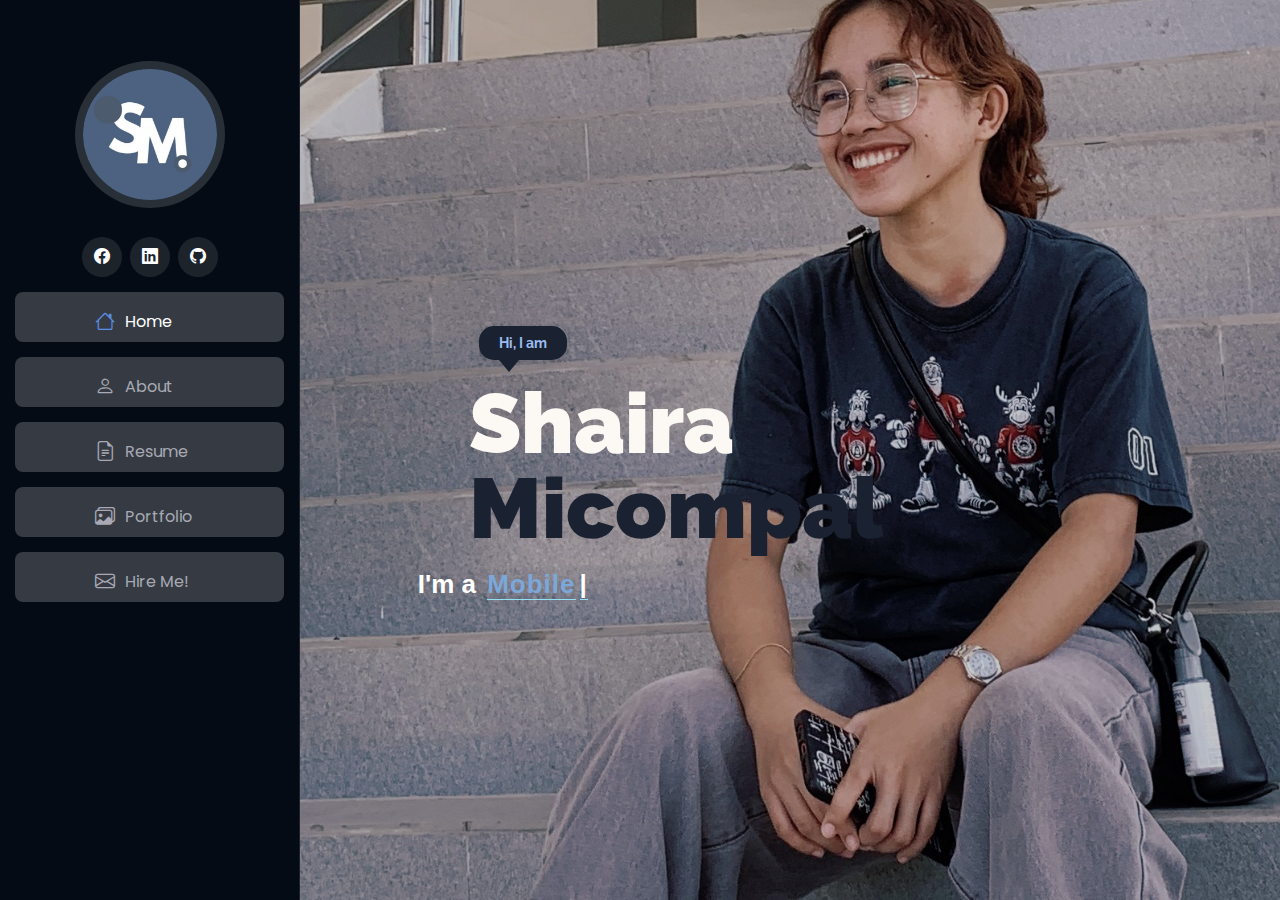
<file: index.html>
<!DOCTYPE html>
<html lang="en">

<head>
  <meta charset="utf-8">
  <meta content="width=device-width, initial-scale=1.0" name="viewport">
  <title>Shaira Micompal | Personal Website</title>
  <meta content="" name="description">
  <meta content="" name="keywords">

  <!-- Favicons -->
  <link href="assets/img/SM_LOGS.jpg" rel="icon">
  <link href="assets/img/apple-touch-icon.png" rel="apple-touch-icon">

  <!-- Fonts -->
  <link href="https://fonts.googleapis.com" rel="preconnect">
  <link href="https://fonts.gstatic.com" rel="preconnect" crossorigin>
  <link href="https://fonts.googleapis.com/css2?family=Roboto:ital,wght@0,100;0,300;0,400;0,500;0,700;0,900;1,100;1,300;1,400;1,500;1,700;1,900&family=Poppins:ital,wght@0,100;0,200;0,300;0,400;0,500;0,600;0,700;0,800;0,900;1,100;1,200;1,300;1,400;1,500;1,600;1,700;1,800;1,900&family=Raleway:ital,wght@0,100;0,200;0,300;0,400;0,500;0,600;0,700;0,800;0,900;1,100;1,200;1,300;1,400;1,500;1,600;1,700;1,800;1,900&display=swap" rel="stylesheet">

  <!-- Vendor CSS Files -->
  <link href="assets/vendor/bootstrap/css/bootstrap.min.css" rel="stylesheet">
  <link href="assets/vendor/bootstrap-icons/bootstrap-icons.css" rel="stylesheet">
  <link href="assets/vendor/aos/aos.css" rel="stylesheet">
  <link href="assets/vendor/glightbox/css/glightbox.min.css" rel="stylesheet">
  <link href="assets/vendor/swiper/swiper-bundle.min.css" rel="stylesheet">

  <!-- Main CSS File -->
  <link href="assets/css/main.css" rel="stylesheet">
 


</head>

<body class="index-page">

  <header id="header" class="header dark-background d-flex flex-column">
    <i class="header-toggle d-xl-none bi bi-list"></i>

    <div class="profile-img">
      <img src="assets/img/SM_LOGS.jpg" alt="" class="img-fluid rounded-circle animated-img">
    </div>

    <div class="social-links text-center">
      <a href="https://web.facebook.com/yaya.micompal" class="facebook"><i class="bi bi-facebook"></i></a>
      <a href="https://www.linkedin.com/in/shaira-micompal-164093327/" class="linkedin"><i class="bi bi-linkedin"></i></a>
      <a href="https://github.com/Shairamcmpl" class="google-plus"><i class="bi bi-github"></i></a>
    </div>

    <nav id="navmenu" class="navmenu">
      <ul>
        <li>
          <div class="nav-item-container">
            <a href="#hero" class="active"><i class="bi bi-house navicon"></i>Home</a>
          </div>
        </li>
        <li>
          <div class="nav-item-container">
            <a href="about.html"><i class="bi bi-person navicon"></i> About</a>
          </div>
        </li>
        <li>
          <div class="nav-item-container">
            <a href="resume.html"><i class="bi bi-file-earmark-text navicon"></i> Resume</a>
          </div>
        </li>
        <li>
          <div class="nav-item-container">
            <a href="portfolio.html"><i class="bi bi-images navicon"></i> Portfolio</a>
          </div>
        </li>
        <li>
          <div class="nav-item-container">
            <a href="contact.html"><i class="bi bi-envelope navicon"></i> Hire Me!</a>
          </div>
        </li>
      </ul>
    </nav>
    

  </header>

  <main class="main">
    <div class="hero-background-container">
      <!-- Hero Section -->
      <section id="hero" class="hero section dark-background">
        <div class="container" data-aos="fade-up" data-aos-delay="100">
          <div class="row">
            <div class="col-lg-12 col-md-12  mx-auto">
              <h2>
                <span class="badge-message-bubble">Hi, I am</span>
                <br>
                <span class="shaira animated-line-right">Shaira</span> <br>
                <span class="micompal animated-line-left">Micompal</span>
              </h2>
              <br>
              <div class="type_front">
                <p>I'm a <span class="typed" data-typed-items="Mobile Developer, Web Developer, Photographer, Video Editor"></span>
                  <span class="typed-cursor typed-cursor--blink" aria-hidden="true"></span>
                </p>
              </div>
            </div>
          </div>
        </div>
      </section><!-- /Hero Section -->
    </div>
    

  <!-- Scroll Top -->
  <a href="#" id="scroll-top" class="scroll-top d-flex align-items-center justify-content-center"><i class="bi bi-arrow-up-short"></i></a>

  <!-- Preloader -->
  <div id="preloader"></div>

  <!-- Vendor JS Files -->
  <script src="assets/vendor/bootstrap/js/bootstrap.bundle.min.js"></script>
  <script src="assets/vendor/php-email-form/validate.js"></script>
  <script src="assets/vendor/aos/aos.js"></script>
  <script src="assets/vendor/typed.js/typed.umd.js"></script>
  <script src="assets/vendor/purecounter/purecounter_vanilla.js"></script>
  <script src="assets/vendor/waypoints/noframework.waypoints.js"></script>
  <script src="assets/vendor/glightbox/js/glightbox.min.js"></script>
  <script src="assets/vendor/imagesloaded/imagesloaded.pkgd.min.js"></script>
  <script src="assets/vendor/isotope-layout/isotope.pkgd.min.js"></script>
  <script src="assets/vendor/swiper/swiper-bundle.min.js"></script>


  <!-- Main JS File -->
  <script src="assets/js/main.js"></script>


</body>

</html>
</file>
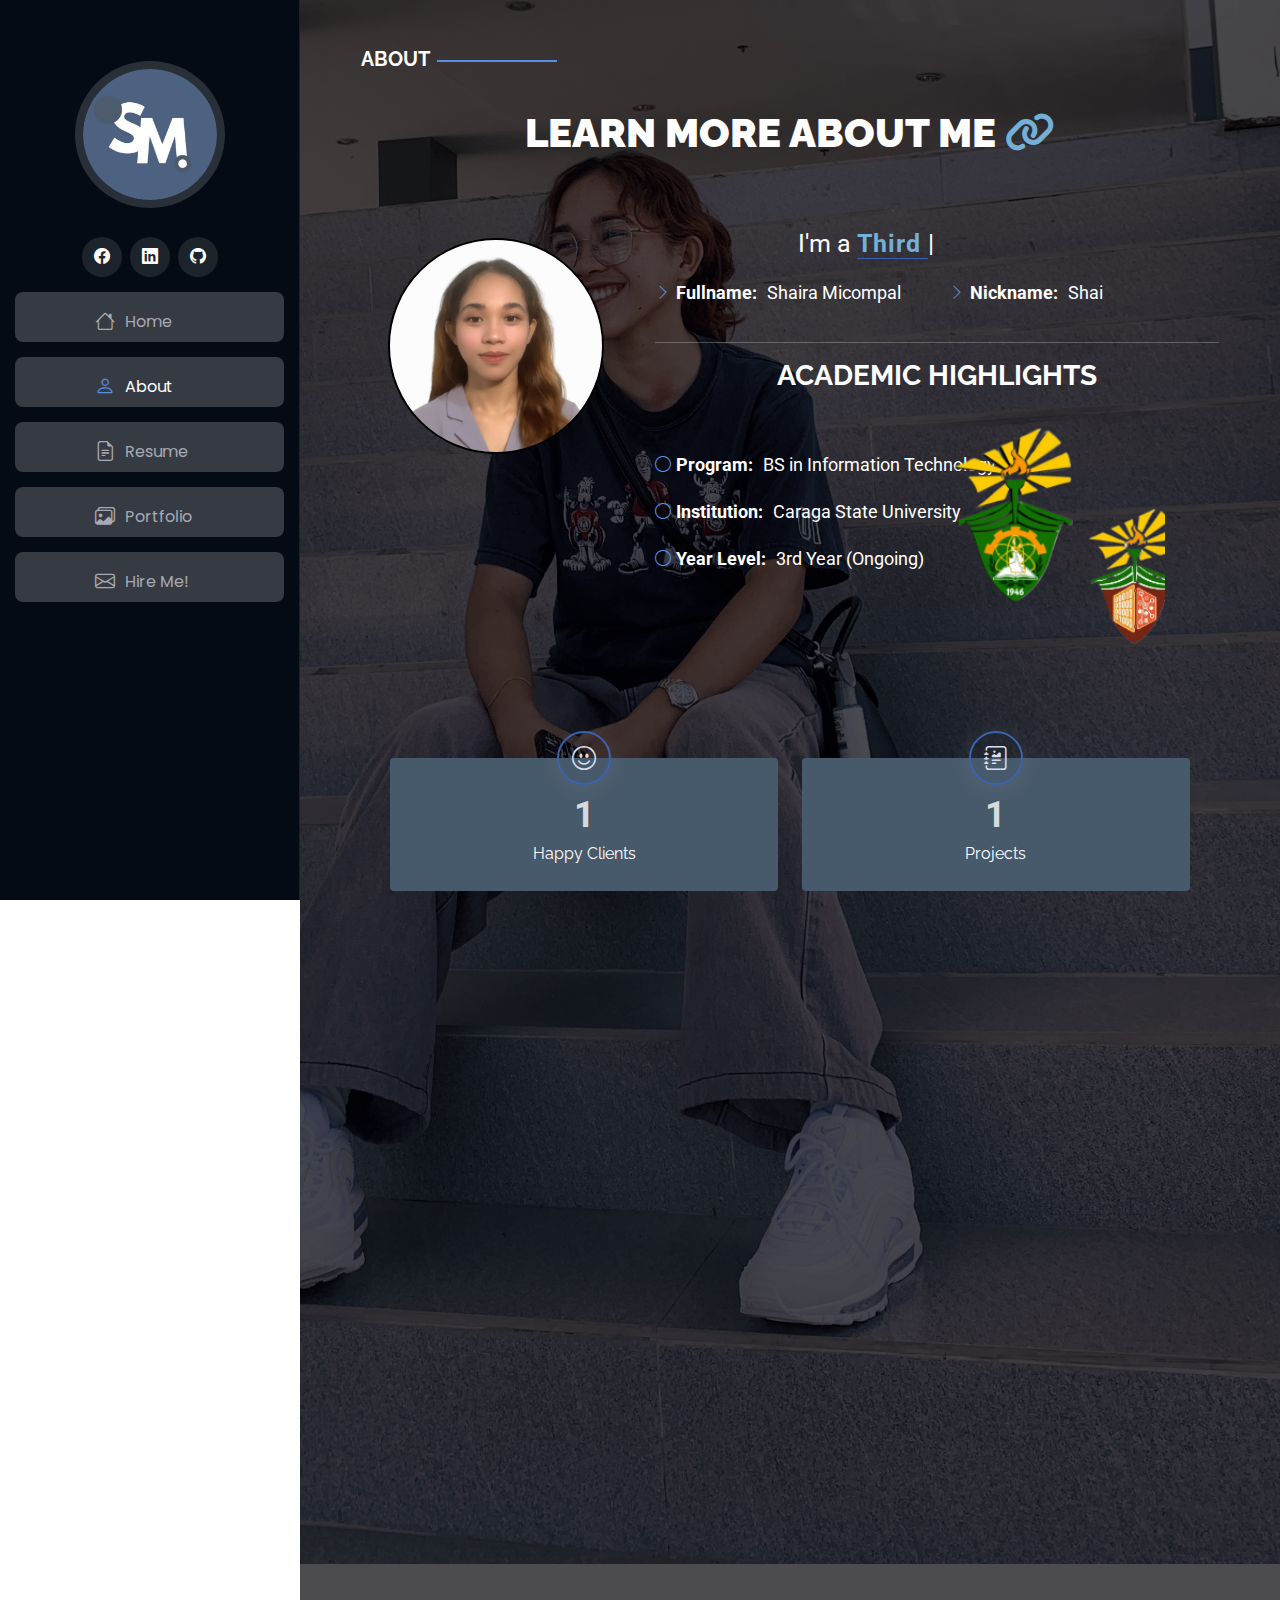
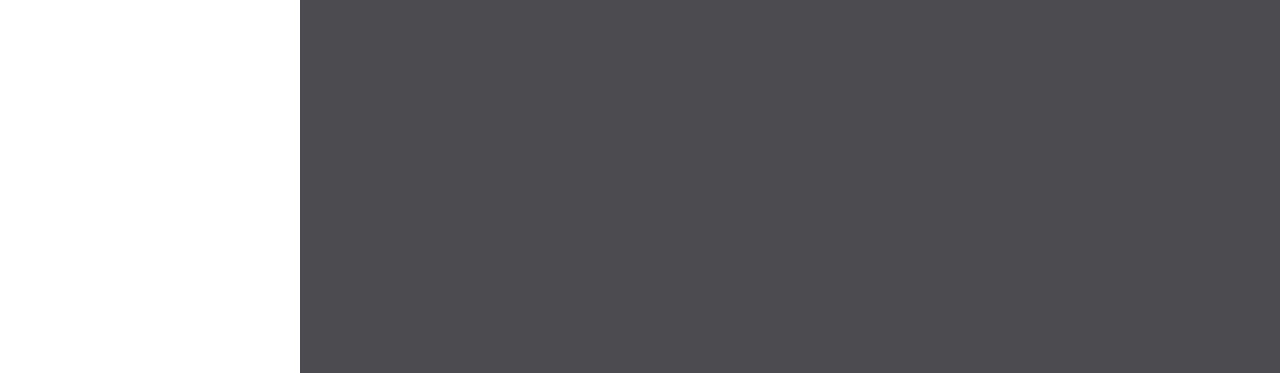
<file: about.html>
<!DOCTYPE html>
<html lang="en">

<head>
  <meta charset="utf-8">
  <meta content="width=device-width, initial-scale=1.0" name="viewport">
  <title>Shaira Micompal | Personal Website</title>
  <meta content="" name="description">
  <meta content="" name="keywords">

  <!-- Favicons -->
  <link href="assets/img/SM_LOGS.jpg" rel="icon">
  <link href="assets/img/apple-touch-icon.png" rel="apple-touch-icon">

  <!--Added icon-->
  <link rel="stylesheet" href="https://cdnjs.cloudflare.com/ajax/libs/font-awesome/6.0.0-beta3/css/all.min.css">


  <!-- Fonts -->
  <link href="https://fonts.googleapis.com" rel="preconnect">
  <link href="https://fonts.gstatic.com" rel="preconnect" crossorigin>
  <link href="https://fonts.googleapis.com/css2?family=Roboto:ital,wght@0,100;0,300;0,400;0,500;0,700;0,900;1,100;1,300;1,400;1,500;1,700;1,900&family=Poppins:ital,wght@0,100;0,200;0,300;0,400;0,500;0,600;0,700;0,800;0,900;1,100;1,200;1,300;1,400;1,500;1,600;1,700;1,800;1,900&family=Raleway:ital,wght@0,100;0,200;0,300;0,400;0,500;0,600;0,700;0,800;0,900;1,100;1,200;1,300;1,400;1,500;1,600;1,700;1,800;1,900&display=swap" rel="stylesheet">

  <!-- Vendor CSS Files -->
  <link href="assets/vendor/bootstrap/css/bootstrap.min.css" rel="stylesheet">
  <link href="assets/vendor/bootstrap-icons/bootstrap-icons.css" rel="stylesheet">
  <link href="assets/vendor/aos/aos.css" rel="stylesheet">
  <link href="assets/vendor/glightbox/css/glightbox.min.css" rel="stylesheet">
  <link href="assets/vendor/swiper/swiper-bundle.min.css" rel="stylesheet">

  <!-- Main CSS File -->
  <link href="assets/css/main.css" rel="stylesheet">

</head>

<body class="index-page">

  <header id="header" class="header dark-background d-flex flex-column">
    <i class="header-toggle d-xl-none bi bi-list"></i>

    <div class="profile-img">
      <img src="assets/img/SM_LOGS.jpg" alt="" class="img-fluid rounded-circle animated-img">
    </div>

    <div class="social-links text-center">
      <a href="https://web.facebook.com/yaya.micompal" class="facebook"><i class="bi bi-facebook"></i></a>
      <a href="https://www.linkedin.com/in/shaira-micompal-164093327/" class="linkedin"><i class="bi bi-linkedin"></i></a>
      <a href="https://github.com/shairamicompal" class="google-plus"><i class="bi bi-github"></i></a>
    </div>
      
    <nav id="navmenu" class="navmenu">
      <ul>
        <li>
          <div class="nav-item-container">
            <a href="index.html" class="active"><i class="bi bi-house navicon"></i>Home</a>
          </div>
        </li>
        <li>
          <div class="nav-item-container">
            <a href="#about"><i class="bi bi-person navicon"></i> About</a>
          </div>
        </li>
        <li>
          <div class="nav-item-container">
            <a href="resume.html"><i class="bi bi-file-earmark-text navicon"></i> Resume</a>
          </div>
        </li>
        <li>
          <div class="nav-item-container">
            <a href="portfolio.html"><i class="bi bi-images navicon"></i> Portfolio</a>
          </div>
        </li>
        <li>
          <div class="nav-item-container">
            <a href="contact.html"><i class="bi bi-envelope navicon"></i> Hire Me!</a>
          </div>
        </li>
      </ul>
    </nav>
    

  </header>

  <main class="main">
    <div class="background-container">
      <!-- About Section -->
      <section id="about" class="about section about-content">
   
        <!-- Section Title -->
        <div class="container section-title" data-aos="fade-up">
           <h2>ABOUT</h2>
           <h1 class="about-text text-center">
              LEARN MORE ABOUT ME 
           <a href="https://www.dropbox.com/scl/fi/isdi5awhqb6w8hhahl1lh/CV_MICOMPAL-SHAIRA.pdf?rlkey=wq07v8s1vbrd3iyk1ynba13ce&st=pkcl0vbe&dl=0" class="link-icon" aria-label="Learn more">
           <i class="fa fa-link"></i> <!-- Assuming you're using Font Awesome for icons -->
          </a>
         </h1>
        </div>
       <!-- End Section Title -->


       <div class="container" data-aos="fade-up" data-aos-delay="100">

        <div class="row gy-4 justify-content-center">
          <div id="pic_id" class="text-center col-lg-4 pb-5">
              <img src="assets/img/avatar/id_pic.png" class="img-fluid rounded-circle" alt="ID Picture">
          </div>
          <div class="col-lg-8 content">
            <div class="type_text text-center col-lg-9">
              <p>I'm a <span class="typed" data-typed-items="Third Year Student, Web Developer, Mobile Developer, Photographer, Video Editor"></span>
                <span class="typed-cursor typed-cursor--blink" aria-hidden="true"></span>
            </p>
            </div>
              <div class="row">
                  <div class="col-lg-6 col-md-6">
                      <ul class="unstyled-list">
                          <li class="list-item"><i class="bi bi-chevron-right"></i> <strong>Fullname:</strong> <span>Shaira Micompal</span></li>
                      </ul>
                  </div>
                  <div class="col-lg-6 col-md-6">
                      <ul class="unstyled-list">
                          <li class="list-item"><i class="bi bi-chevron-right"></i> <strong>Nickname:</strong> <span>Shai</span></li>
                      </ul>
                  </div>
              </div>
              <hr>
              <div>
                <h3 class="academic text-center">ACADEMIC HIGHLIGHTS</h3>
                <div class="row">
                    <div class="col-lg-6 col-md-6 first-row">
                        <ul class="unstyled-list">
                            <li class="list-item"><i class="bi bi-circle"></i> <strong>Program:</strong> <span class="text-nowrap">BS in Information Technology</span></li>
                            <li class="list-item"><i class="bi bi-circle"></i> <strong>Institution:</strong> <span class="text-nowrap">Caraga State University</span></li>
                            <li class="list-item"><i class="bi bi-circle"></i> <strong>Year Level:</strong> <span class="text-nowrap">3rd Year (Ongoing)</span></li>
                        </ul>
                    </div>
                    <div class="col-lg-6 col-md-6">
                            <img src="assets/img/school/uni.png" alt="" class="img-fluid school_uni">
                    </div>
                </div>
            </div>    
              </div>
          </div>
      </div>
      
      

    </section>
    <!-- /About Section -->

  <!-- Stats Section -->
  <section id="stats" class="stats section">

    <div class="container" data-aos="fade-up" data-aos-delay="100">

      <div class="row gy-4">

        <div class="col-lg-6 col-md-6 d-flex flex-column align-items-center">
          <i class="bi bi-emoji-smile"></i>
          <div class="stats-item">
            <span data-purecounter-start="0" data-purecounter-end="1" data-purecounter-duration="1" class="purecounter"></span>
            <p>Happy Clients</p>
          </div>
        </div><!-- End Stats Item -->

        <div class="col-lg-6 col-md-6 d-flex flex-column align-items-center">
          <i class="bi bi-journal-richtext"></i>
          <div class="stats-item">
            <span data-purecounter-start="0" data-purecounter-end="1" data-purecounter-duration="1" class="purecounter"></span>
            <p>Projects</p>
          </div>
        </div><!-- End Stats Item -->

      </div>

    </div>

  </section><!-- /Stats Section -->

<!-- Skills Section -->
<section id="skills" class="skills section">

  <!-- Section Title -->
  <div class="container section-title" data-aos="fade-up">
    <h2>Skills</h2>
  </div><!-- End Section Title -->

  <div class="container" data-aos="fade-up" data-aos-delay="100">
    <div class="row skills-content skills-animation">
        

      <!-- First Column (Frontend Frameworks/Libraries) -->
      <div class="col-lg-6 col-md-6 mb-4">
        <img src="assets/img/svg/frontend_skills.svg" alt="Frontend Frameworks/Libraries" class="column-icon">
        <h3 class="skill-category text-center">Frontend Frameworks/Libraries</h3>
        <div class="progress">
          <span class="skill"><span>Bootstrap</span> <i class="val">95%</i></span>
          <div class="progress-bar-wrap">
            <div class="progress-bar" role="progressbar" aria-valuenow="95" aria-valuemin="0" aria-valuemax="100"></div>
          </div>
        </div><!-- End Skills Item -->

        <div class="progress">
          <span class="skill"><span>Vanilla Javascript</span> <i class="val">93%</i></span>
          <div class="progress-bar-wrap">
            <div class="progress-bar" role="progressbar" aria-valuenow="93" aria-valuemin="0" aria-valuemax="100"></div>
          </div>
        </div><!-- End Skills Item -->

        <div class="progress">
          <span class="skill"><span>JQUERY</span> <i class="val">90%</i></span>
          <div class="progress-bar-wrap">
            <div class="progress-bar" role="progressbar" aria-valuenow="90" aria-valuemin="0" aria-valuemax="100"></div>
          </div>
        </div><!-- End Skills Item -->

      </div><!-- End First Column -->

      <!-- Second Column (Backend Frameworks/Database) -->
      <div class="col-lg-6 col-md-6 mb-4">
        <img src="assets/img/svg/backend_skills.svg" alt="Frontend Frameworks/Libraries" class="column-icon">
        <h3 class="skill-category text-center">Backend Frameworks/Database</h3>

        <div class="progress">
          <span class="skill"><span>Laravel</span> <i class="val">90%</i></span>
          <div class="progress-bar-wrap">
            <div class="progress-bar" role="progressbar" aria-valuenow="90" aria-valuemin="0" aria-valuemax="100"></div>
          </div>
        </div><!-- End Skills Item -->


        <div class="progress">
          <span class="skill"><span>Supabase</span> <i class="val">92%</i></span>
          <div class="progress-bar-wrap">
            <div class="progress-bar" role="progressbar" aria-valuenow="92" aria-valuemin="0" aria-valuemax="100"></div>
          </div>
        </div><!-- End Skills Item -->

        <div class="progress">
          <span class="skill"><span>PostgreSQL</span> <i class="val">95%</i></span>
          <div class="progress-bar-wrap">
            <div class="progress-bar" role="progressbar" aria-valuenow="95" aria-valuemin="0" aria-valuemax="100"></div>
          </div>
        </div><!-- End Skills Item -->

        <!-- More Skills Items for this category -->
      </div><!-- End Second Column -->

      <!-- Third Column (Mobile/Desktop Technologies) -->
      <div class="col-lg-6 col-md-6 mb-4">
        <img src="assets/img/svg/mobile_skill.svg" alt="Frontend Frameworks/Libraries" class="column-icon">
        <h3 class="skill-category text-center">Mobile/Desktop Technologies</h3>

        <div class="progress">
          <span class="skill"><span>CAPACITORJS</span> <i class="val">91%</i></span>
          <div class="progress-bar-wrap">
            <div class="progress-bar" role="progressbar" aria-valuenow="91" aria-valuemin="0" aria-valuemax="100"></div>
          </div>
        </div><!-- End Skills Item -->

     

      </div><!-- End Third Column -->

      <!-- Fourth Column (Other Tools) -->
      <div class="col-lg-6 col-md-6 mb-4">
        <img src="assets/img/svg/othertools_skills.svg" alt="Frontend Frameworks/Libraries" class="column-icon">
        <h3 class="skill-category text-center">Other Tools</h3>

        <div class="progress">
          <span class="skill"><span>Git</span> <i class="val">93%</i></span>
          <div class="progress-bar-wrap">
            <div class="progress-bar" role="progressbar" aria-valuenow="93" aria-valuemin="0" aria-valuemax="100"></div>
          </div>
        </div><!-- End Skills Item -->



      </div><!-- End Fourth Column -->

    </div>
  </div>

</section><!-- /Skills Section -->

 <!-- Interests Section -->
<section id="interests" class="interests section">

  <!-- Section Title -->
  <div class="container section-title" data-aos="fade-up">
    <h2>Interests</h2>
  </div><!-- End Section Title -->

  <div class="container">

    <div class="row gy-4">

      <div class="col-lg-3 col-md-4" data-aos="fade-up" data-aos-delay="100">
        <div class="features-item">
          <i class="bi bi-mic" style="color: #ffbb2c;"></i>
          <h3>Singing</h3>
        </div>
      </div><!-- End Feature Item -->

      <div class="col-lg-3 col-md-4" data-aos="fade-up" data-aos-delay="200">
        <div class="features-item">
          <i class="bi bi-music-note" style="color: #5578ff;"></i>
          <h3>Playing Instruments</h3>
        </div>
      </div><!-- End Feature Item -->

      <div class="col-lg-3 col-md-4" data-aos="fade-up" data-aos-delay="300">
        <div class="features-item">
          <i class="bi bi-camera" style="color: #e80368;"></i>
          <h3>Photography</h3>
        </div>
      </div><!-- End Feature Item -->

      <div class="col-lg-3 col-md-4" data-aos="fade-up" data-aos-delay="400">
        <div class="features-item">
          <i class="bi bi-geo-alt" style="color: #e361ff;"></i>
          <h3>Travelling</h3>
        </div>
      </div><!-- End Feature Item -->

      <div class="col-lg-3 col-md-4" data-aos="fade-up" data-aos-delay="500">
        <div class="features-item">
          <i class="bi bi-film" style="color: #47aeff;"></i>
          <h3>Video Editing</h3>
        </div>
      </div><!-- End Feature Item -->

      <div class="col-lg-3 col-md-4" data-aos="fade-up" data-aos-delay="600">
        <div class="features-item">
          <i class="bi bi-egg-fried" style="color: #ffa76e;"></i>
          <h3>Cooking</h3>
        </div>
      </div><!-- End Feature Item -->

      <div class="col-lg-3 col-md-4" data-aos="fade-up" data-aos-delay="700">
        <div class="features-item">
          <i class="bi bi-code" style="color: #11dbcf;"></i>
          <h3>Coding</h3>
        </div>
      </div><!-- End Feature Item -->

      <div class="col-lg-3 col-md-4" data-aos="fade-up" data-aos-delay="800">
        <div class="features-item">
          <i class="bi bi-pencil" style="color: #4233ff;"></i>
          <h3>Writing</h3>
        </div>
      </div><!-- End Feature Item -->

    </div>

  </div>

</section><!-- /Interests Section -->


</div>
  </main>

  <!-- Scroll Top -->
  <a href="#" id="scroll-top" class="scroll-top d-flex align-items-center justify-content-center"><i class="bi bi-arrow-up-short"></i></a>

  <!-- Preloader -->
  <div id="preloader"></div>

  <!-- Vendor JS Files -->
  <script src="assets/vendor/bootstrap/js/bootstrap.bundle.min.js"></script>
  <script src="assets/vendor/php-email-form/validate.js"></script>
  <script src="assets/vendor/aos/aos.js"></script>
  <script src="assets/vendor/typed.js/typed.umd.js"></script>
  <script src="assets/vendor/purecounter/purecounter_vanilla.js"></script>
  <script src="assets/vendor/waypoints/noframework.waypoints.js"></script>
  <script src="assets/vendor/glightbox/js/glightbox.min.js"></script>
  <script src="assets/vendor/imagesloaded/imagesloaded.pkgd.min.js"></script>
  <script src="assets/vendor/isotope-layout/isotope.pkgd.min.js"></script>
  <script src="assets/vendor/swiper/swiper-bundle.min.js"></script>
 

  <!-- Main JS File -->
  <script src="assets/js/main.js"></script>

</body>

</html>
</file>
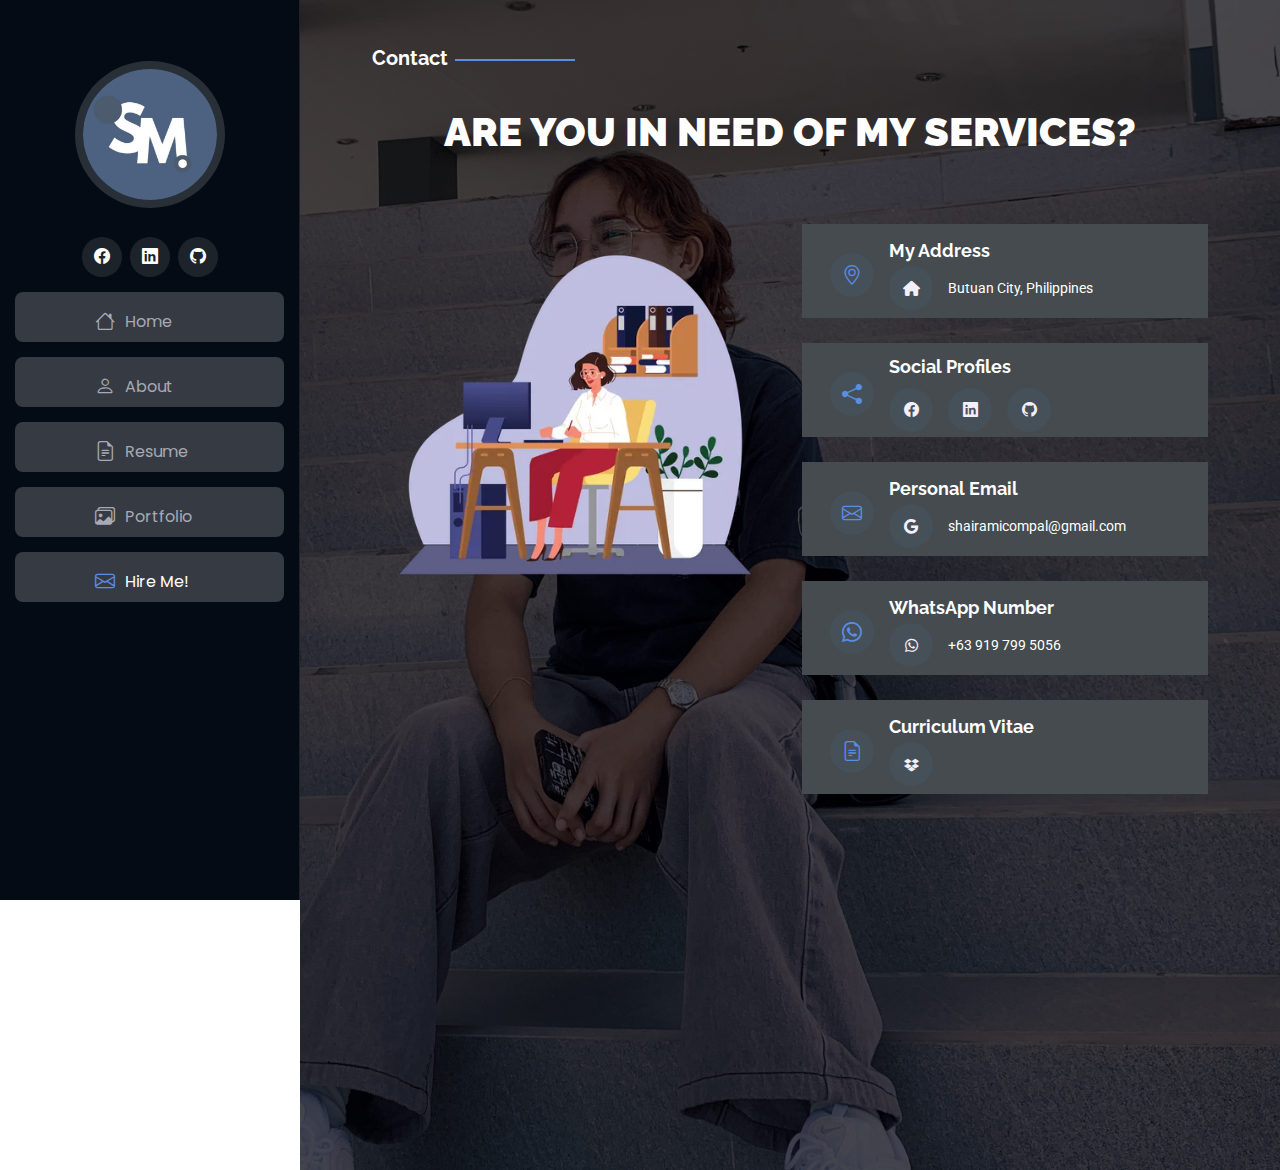
<file: contact.html>
<!DOCTYPE html>
<html lang="en">

<head>
  <meta charset="utf-8">
  <meta content="width=device-width, initial-scale=1.0" name="viewport">
  <title>Shaira Micompal | Personal Website</title>
  <meta content="" name="description">
  <meta content="" name="keywords">

  <!-- Favicons -->
  <link href="assets/img/SM_LOGS.jpg" rel="icon">
  <link href="assets/img/apple-touch-icon.png" rel="apple-touch-icon">

  <!--Added icon-->
  <link rel="stylesheet" href="https://cdnjs.cloudflare.com/ajax/libs/font-awesome/6.0.0-beta3/css/all.min.css">


  <!-- Fonts -->
  <link href="https://fonts.googleapis.com" rel="preconnect">
  <link href="https://fonts.gstatic.com" rel="preconnect" crossorigin>
  <link href="https://fonts.googleapis.com/css2?family=Roboto:ital,wght@0,100;0,300;0,400;0,500;0,700;0,900;1,100;1,300;1,400;1,500;1,700;1,900&family=Poppins:ital,wght@0,100;0,200;0,300;0,400;0,500;0,600;0,700;0,800;0,900;1,100;1,200;1,300;1,400;1,500;1,600;1,700;1,800;1,900&family=Raleway:ital,wght@0,100;0,200;0,300;0,400;0,500;0,600;0,700;0,800;0,900;1,100;1,200;1,300;1,400;1,500;1,600;1,700;1,800;1,900&display=swap" rel="stylesheet">

  <!-- Vendor CSS Files -->
  <link href="assets/vendor/bootstrap/css/bootstrap.min.css" rel="stylesheet">
  <link href="assets/vendor/bootstrap-icons/bootstrap-icons.css" rel="stylesheet">
  <link href="assets/vendor/aos/aos.css" rel="stylesheet">
  <link href="assets/vendor/glightbox/css/glightbox.min.css" rel="stylesheet">
  <link href="assets/vendor/swiper/swiper-bundle.min.css" rel="stylesheet">

  <!-- Main CSS File -->
  <link href="assets/css/main.css" rel="stylesheet">

</head>

<body class="index-page">

  <header id="header" class="header dark-background d-flex flex-column">
    <i class="header-toggle d-xl-none bi bi-list"></i>

    <div class="profile-img">
      <img src="assets/img/SM_LOGS.jpg" alt="" class="img-fluid rounded-circle animated-img">
    </div>

    <div class="social-links text-center">
      <a href="https://web.facebook.com/yaya.micompal" class="facebook"><i class="bi bi-facebook"></i></a>
      <a href="https://www.linkedin.com/in/shaira-micompal-164093327/" class="linkedin"><i class="bi bi-linkedin"></i></a>
      <a href="https://github.com/shairamicompal" class="google-plus"><i class="bi bi-github"></i></a>
    </div>

    <nav id="navmenu" class="navmenu">
      <ul>
        <li>
          <div class="nav-item-container">
            <a href="index.html" class="active"><i class="bi bi-house navicon"></i>Home</a>
          </div>
        </li>
        <li>
          <div class="nav-item-container">
            <a href="about.html"><i class="bi bi-person navicon"></i> About</a>
          </div>
        </li>
        <li>
          <div class="nav-item-container">
            <a href="resume.html"><i class="bi bi-file-earmark-text navicon"></i> Resume</a>
          </div>
        </li>
        <li>
          <div class="nav-item-container">
            <a href="portfolio.html"><i class="bi bi-images navicon"></i> Portfolio</a>
          </div>
        </li>
        <li>
          <div class="nav-item-container">
            <a href="#contact"><i class="bi bi-envelope navicon"></i> Hire Me!</a>
          </div>
        </li>
      </ul>
    </nav>
    

  </header>


  <!-- Main Content -->
  <main class="main">
    
    <div class="container-fluid background-container-contact">
      <!-- Contact Section -->

      <section id="contact" class="contact section">
        <!-- Section Title -->
        <div class="container section-title" data-aos="fade-up">
          <h2>Contact</h2>
          <h1 class="text-center">ARE YOU IN NEED OF MY SERVICES?</h1>
        </div>

        <div class="container" data-aos="fade-up" data-aos-delay="100">
          <div class="row gy-4">
            <div class="image_contact col-lg-6 text-center">
                <img src="assets/img/service.webp" alt="Contact Form Image" class="img-fluid">
              </div>
            

              <div class="col-lg-6">
                <div class="info-wrap">
                    <!-- Address -->
                    <div class="container info-item d-flex align-items-center" data-aos="fade-up" data-aos-delay="200">
                        <i class="bi bi-geo-alt flex-shrink-0"></i>
                        <div class="contact-text">
                            <h3>My Address</h3>
                            <a href="#"><i class="fas fa-home"></i> Butuan City, Philippines</a>
                        </div>
                    </div>
                    <!-- Social Profiles -->
                    <div class="info-item d-flex align-items-center" data-aos="fade-up" data-aos-delay="300">
                        <i class="bi bi-share-fill flex-shrink-0"></i>
                        <div class="contact-text">
                            <h3>Social Profiles</h3>
                            <div class="d-flex">
                                <p>
                                    <a href="https://web.facebook.com/yaya.micompal" target="_blank"><i class="bi bi-facebook"></i></a>
                                    <a href="https://www.linkedin.com/in/shaira-micompal-164093327/" target="_blank"><i class="bi bi-linkedin"></i></a>
                                    <a href="https://github.com/shairamicompal" target="_blank"><i class="bi bi-github"></i></a>
                                 </p>
                            </div>
                        </div>
                    </div>
                    <!-- Personal Email -->
                    <div class="info-item d-flex align-items-center" data-aos="fade-up" data-aos-delay="400">
                        <i class="bi bi-envelope flex-shrink-0"></i>
                        <div class="contact-text">
                            <h3>Personal Email</h3>
                            <a href="mailto:shairamicompal@gmail.com"><i class="fab fa-google"></i> shairamicompal@gmail.com</a>
                        </div>
                    </div>
                    <!-- WhatsApp Number -->
                    <div class="info-item d-flex align-items-center" data-aos="fade-up" data-aos-delay="500">
                        <i class="bi bi-whatsapp flex-shrink-0"></i>
                        <div class="contact-text">
                            <h3>WhatsApp Number</h3>
                            <a href="https://wa.me/639082386380"><i class="fab fa-whatsapp"></i> +63 919 799 5056</a>
                          </div>
                    </div>

                              <!-- Curriculum Vitae -->
        <div class="info-item d-flex align-items-center" data-aos="fade-up" data-aos-delay="600">
            <i class="bi bi-file-earmark-text flex-shrink-0"></i>
            <div class="contact-text">
                <h3>Curriculum Vitae</h3>
                <a href="https://www.dropbox.com/scl/fi/isdi5awhqb6w8hhahl1lh/CV_MICOMPAL-SHAIRA.pdf?rlkey=wq07v8s1vbrd3iyk1ynba13ce&st=3cu7hlbz&dl=0"><i class="bi bi-dropbox"></i></a>
            </div>
        </div>
                </div>
            </div>
            
          </div>
        </div>
      </section>
     
    </div>
  </main>


  <!-- Scroll Top -->
  <a href="#" id="scroll-top" class="scroll-top d-flex align-items-center justify-content-center"><i class="bi bi-arrow-up-short"></i></a>

  <!-- Preloader -->
  <div id="preloader"></div>

  <!-- Vendor JS Files -->
  <script src="assets/vendor/bootstrap/js/bootstrap.bundle.min.js"></script>
  <script src="assets/vendor/php-email-form/validate.js"></script>
  <script src="assets/vendor/aos/aos.js"></script>
  <script src="assets/vendor/typed.js/typed.umd.js"></script>
  <script src="assets/vendor/purecounter/purecounter_vanilla.js"></script>
  <script src="assets/vendor/waypoints/noframework.waypoints.js"></script>
  <script src="assets/vendor/glightbox/js/glightbox.min.js"></script>
  <script src="assets/vendor/imagesloaded/imagesloaded.pkgd.min.js"></script>
  <script src="assets/vendor/isotope-layout/isotope.pkgd.min.js"></script>
  <script src="assets/vendor/swiper/swiper-bundle.min.js"></script>

  <!-- Main JS File -->
  <script src="assets/js/main.js"></script>

</body>

</html>
</file>
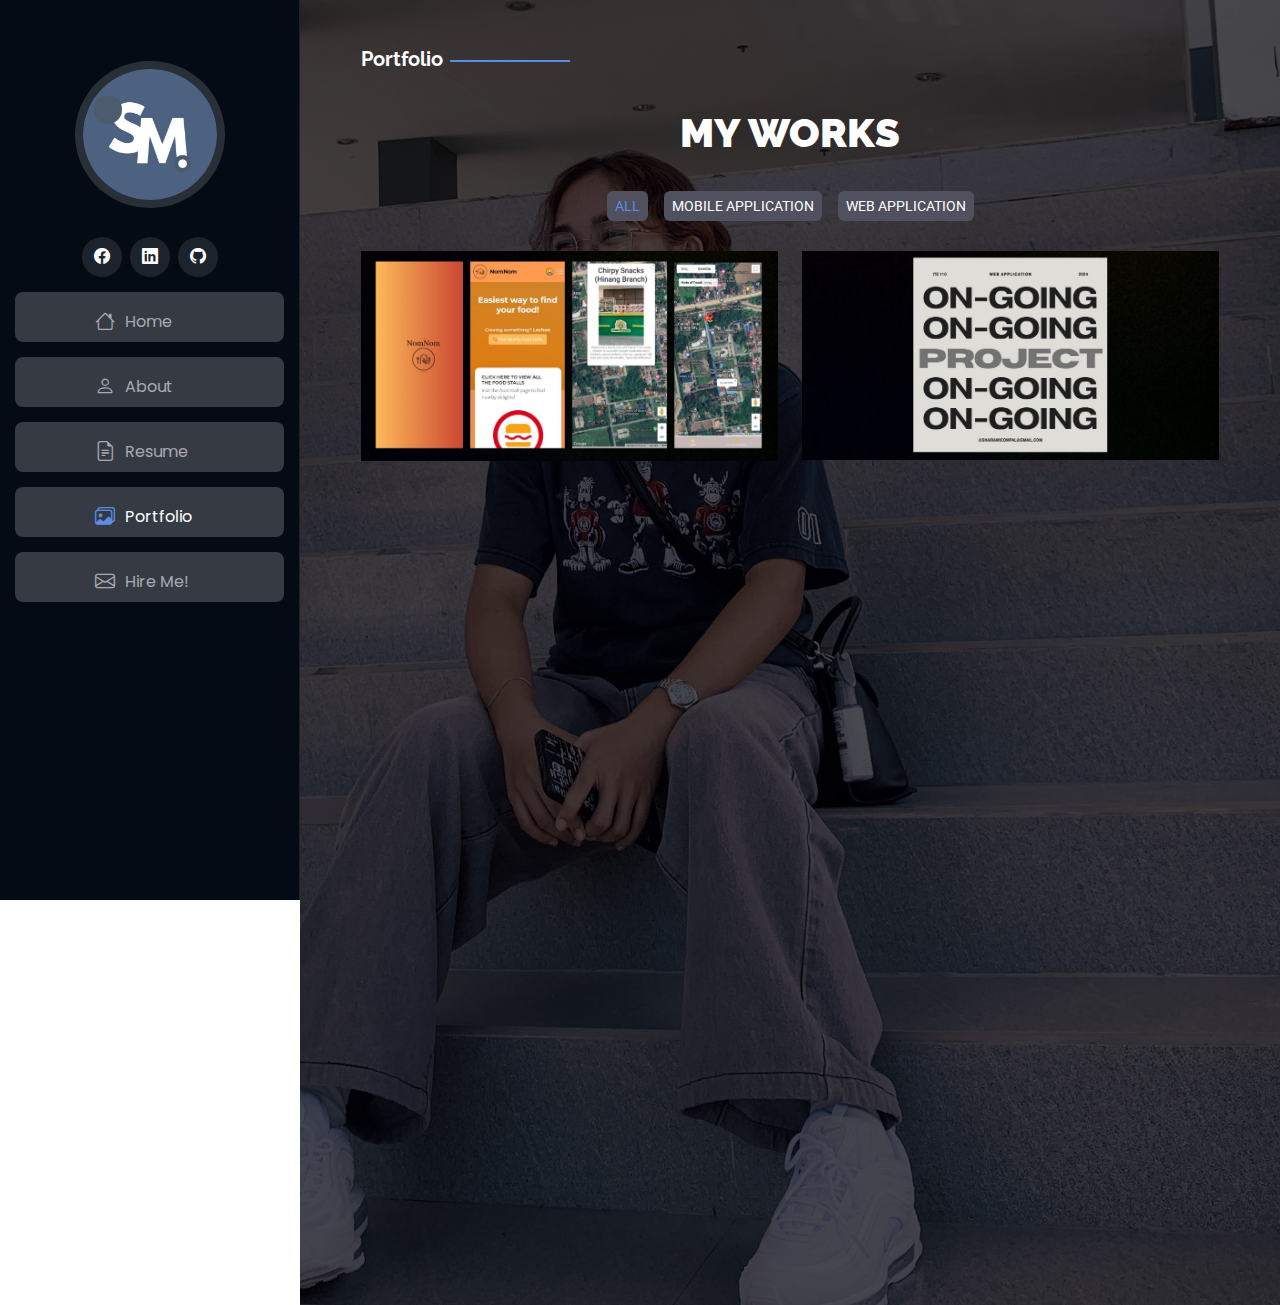
<file: portfolio.html>
<!DOCTYPE html>
<html lang="en">

<head>
  <meta charset="utf-8">
  <meta content="width=device-width, initial-scale=1.0" name="viewport">
  <title>Shaira Micompal | Personal Website</title>
  <meta content="" name="description">
  <meta content="" name="keywords">

  <!-- Favicons -->
  <link href="assets/img/SM_LOGS.jpg" rel="icon">
  <link href="assets/img/apple-touch-icon.png" rel="apple-touch-icon">

  <!--Added icon-->
  <link rel="stylesheet" href="https://cdnjs.cloudflare.com/ajax/libs/font-awesome/6.0.0-beta3/css/all.min.css">


  <!-- Fonts -->
  <link href="https://fonts.googleapis.com" rel="preconnect">
  <link href="https://fonts.gstatic.com" rel="preconnect" crossorigin>
  <link href="https://fonts.googleapis.com/css2?family=Roboto:ital,wght@0,100;0,300;0,400;0,500;0,700;0,900;1,100;1,300;1,400;1,500;1,700;1,900&family=Poppins:ital,wght@0,100;0,200;0,300;0,400;0,500;0,600;0,700;0,800;0,900;1,100;1,200;1,300;1,400;1,500;1,600;1,700;1,800;1,900&family=Raleway:ital,wght@0,100;0,200;0,300;0,400;0,500;0,600;0,700;0,800;0,900;1,100;1,200;1,300;1,400;1,500;1,600;1,700;1,800;1,900&display=swap" rel="stylesheet">

  <!-- Vendor CSS Files -->
  <link href="assets/vendor/bootstrap/css/bootstrap.min.css" rel="stylesheet">
  <link href="assets/vendor/bootstrap-icons/bootstrap-icons.css" rel="stylesheet">
  <link href="assets/vendor/aos/aos.css" rel="stylesheet">
  <link href="assets/vendor/glightbox/css/glightbox.min.css" rel="stylesheet">
  <link href="assets/vendor/swiper/swiper-bundle.min.css" rel="stylesheet">

  <!-- Main CSS File -->
  <link href="assets/css/main.css" rel="stylesheet">

</head>

<body class="index-page">

  <header id="header" class="header dark-background d-flex flex-column">
    <i class="header-toggle d-xl-none bi bi-list"></i>

    <div class="profile-img">
      <img src="assets/img/SM_LOGS.jpg" alt="" class="img-fluid rounded-circle animated-img">
    </div>

    <div class="social-links text-center">
      <a href="https://web.facebook.com/yaya.micompal" class="facebook"><i class="bi bi-facebook"></i></a>
      <a href="https://www.linkedin.com/in/shaira-micompal-164093327/" class="linkedin"><i class="bi bi-linkedin"></i></a>
      <a href="https://github.com/shairamicompal" class="google-plus"><i class="bi bi-github"></i></a>
    </div>
      
    <nav id="navmenu" class="navmenu">
      <ul>
        <li>
          <div class="nav-item-container">
            <a href="index.html" class="active"><i class="bi bi-house navicon"></i>Home</a>
          </div>
        </li>
        <li>
          <div class="nav-item-container">
            <a href="about.html"><i class="bi bi-person navicon"></i> About</a>
          </div>
        </li>
        <li>
          <div class="nav-item-container">
            <a href="resume.html"><i class="bi bi-file-earmark-text navicon"></i> Resume</a>
          </div>
        </li>
        <li>
          <div class="nav-item-container">
            <a href="#portfolio"><i class="bi bi-images navicon"></i> Portfolio</a>
          </div>
        </li>
        <li>
          <div class="nav-item-container">
            <a href="contact.html"><i class="bi bi-envelope navicon"></i> Hire Me!</a>
          </div>
        </li>
      </ul>
    </nav>
    

  </header>

  <main class="main">
   
    <div class="background-container-portfolio">

     <!-- Portfolio Section -->
<section id="portfolio" class="portfolio section light-background">

  <!-- Section Title -->
  <div class="container section-title" data-aos="fade-up">
    <h2>Portfolio</h2>
    <h1 class="text-center">MY WORKS</h1>
  </div><!-- End Section Title -->

  <div class="container">

    <div class="isotope-layout" data-default-filter="*" data-layout="masonry" data-sort="original-order">

      <div class="container_port">
        <ul class="portfolio-filters isotope-filters list-unstyled d-flex justify-content-center" data-aos="fade-up" data-aos-delay="100">
            <li data-filter="*" class="filter-active mx-2">
                <div class="filter-container p-2 rounded">
                    All
                </div>
            </li>
            <li data-filter=".filter-mobile" class="mx-2">
                <div class="filter-container p-2 rounded">
                    Mobile Application
                </div>
            </li>
            <li data-filter=".filter-web" class="mx-2">
                <div class="filter-container p-2 rounded">
                    Web Application
                </div>
            </li>
        </ul><!-- End Portfolio Filters -->
    </div>
    

      <div class="row gy-4 isotope-container" data-aos="fade-up" data-aos-delay="200">

        <!-- Portfolio Item 1: Mobile Development -->
        <div class="col-lg-6 col-md-6 portfolio-item isotope-item filter-mobile">
          <div class="portfolio-content h-100">
            <img src="assets/img/portfolio/Nom_Nom.jpg" class="img-fluid" alt="Mobile App Screenshot">
            <div class="portfolio-info">
              <h4>NomNom</h4>
              <p>Campus-exclusive app for CSU. It finds food stalls nearby your location within the university. Saving time and supporting local businesses.</p>
              <a href="assets/img/portfolio/NomNom.jpg" title="NomNom - Mobile Application: Campus-exclusive app for CSU. It finds food stalls nearby your location within the university. Saving time and supporting local businesses." data-gallery="portfolio-gallery-mobile" class="glightbox preview-link"><i class="bi bi-zoom-in"></i></a>
              <a href="https://web.facebook.com/jane.notarion/posts/pfbid0MPWZk1dZaZn4LJWKuis1x7F8J5QGm32BXoYgJSn2kDVUtkQDYmZP26KMkwgTV5Njl" title="More Details" class="details-link"><i class="bi bi-link-45deg"></i></a>
            </div>
          </div>
        </div><!-- End Portfolio Item -->

        <!-- Portfolio Item 2: Web Development -->
        <div class="col-lg-6 col-md-6 portfolio-item isotope-item filter-web">
          <div class="portfolio-content h-100">
            <img src="assets/img/portfolio/on-going_1.jpg" class="img-fluid" alt="Web Project Screenshot">
            <div class="portfolio-info">
              <h4>On-going Project</h4>
            </div>
          </div>
        </div><!-- End Portfolio Item -->

      </div><!-- End Portfolio Container -->

    </div>

  </div>

</section><!-- /Portfolio Section -->



   </div>
 
  </main>

  <!-- Scroll Top -->
  <a href="#" id="scroll-top" class="scroll-top d-flex align-items-center justify-content-center"><i class="bi bi-arrow-up-short"></i></a>

  <!-- Preloader -->
  <div id="preloader"></div>

  <!-- Vendor JS Files -->
  <script src="assets/vendor/bootstrap/js/bootstrap.bundle.min.js"></script>
  <script src="assets/vendor/php-email-form/validate.js"></script>
  <script src="assets/vendor/aos/aos.js"></script>
  <script src="assets/vendor/typed.js/typed.umd.js"></script>
  <script src="assets/vendor/purecounter/purecounter_vanilla.js"></script>
  <script src="assets/vendor/waypoints/noframework.waypoints.js"></script>
  <script src="assets/vendor/glightbox/js/glightbox.min.js"></script>
  <script src="assets/vendor/imagesloaded/imagesloaded.pkgd.min.js"></script>
  <script src="assets/vendor/isotope-layout/isotope.pkgd.min.js"></script>
  <script src="assets/vendor/swiper/swiper-bundle.min.js"></script>
 

  <!-- Main JS File -->
  <script src="assets/js/main.js"></script>

</body>

</html>
</file>
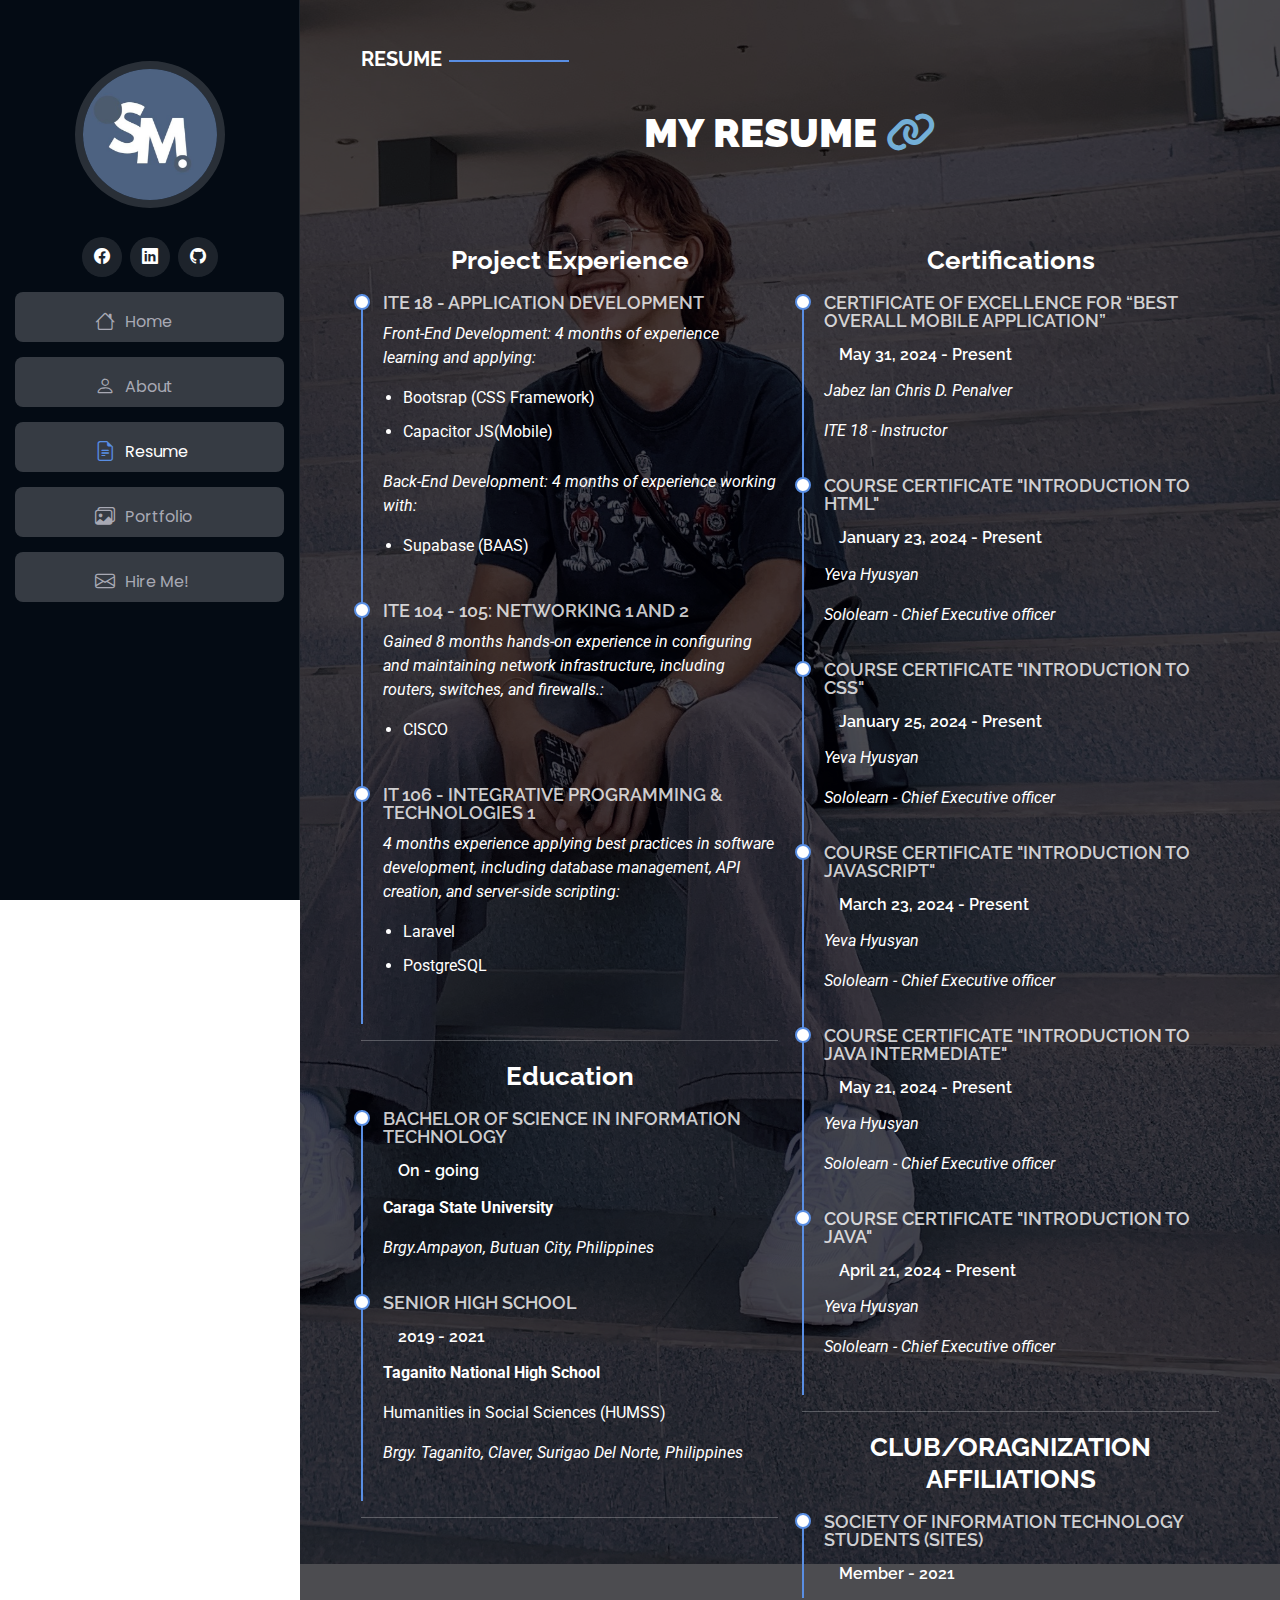
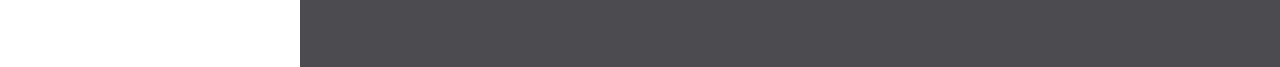
<file: resume.html>
<!DOCTYPE html>
<html lang="en">

<head>
  <meta charset="utf-8">
  <meta content="width=device-width, initial-scale=1.0" name="viewport">
  <title>Shaira Micompal</title>
  <meta content="" name="description">
  <meta content="" name="keywords">

  <!-- Favicons -->
  <link href="assets/img/SM_LOGS.jpg" rel="icon">
  <link href="assets/img/apple-touch-icon.png" rel="apple-touch-icon">

  <!--Added icon-->
  <link rel="stylesheet" href="https://cdnjs.cloudflare.com/ajax/libs/font-awesome/6.0.0-beta3/css/all.min.css">


  <!-- Fonts -->
  <link href="https://fonts.googleapis.com" rel="preconnect">
  <link href="https://fonts.gstatic.com" rel="preconnect" crossorigin>
  <link href="https://fonts.googleapis.com/css2?family=Roboto:ital,wght@0,100;0,300;0,400;0,500;0,700;0,900;1,100;1,300;1,400;1,500;1,700;1,900&family=Poppins:ital,wght@0,100;0,200;0,300;0,400;0,500;0,600;0,700;0,800;0,900;1,100;1,200;1,300;1,400;1,500;1,600;1,700;1,800;1,900&family=Raleway:ital,wght@0,100;0,200;0,300;0,400;0,500;0,600;0,700;0,800;0,900;1,100;1,200;1,300;1,400;1,500;1,600;1,700;1,800;1,900&display=swap" rel="stylesheet">

  <!-- Vendor CSS Files -->
  <link href="assets/vendor/bootstrap/css/bootstrap.min.css" rel="stylesheet">
  <link href="assets/vendor/bootstrap-icons/bootstrap-icons.css" rel="stylesheet">
  <link href="assets/vendor/aos/aos.css" rel="stylesheet">
  <link href="assets/vendor/glightbox/css/glightbox.min.css" rel="stylesheet">
  <link href="assets/vendor/swiper/swiper-bundle.min.css" rel="stylesheet">

  <!-- Main CSS File -->
  <link href="assets/css/main.css" rel="stylesheet">

</head>

<body class="index-page">

  <header id="header" class="header dark-background d-flex flex-column">
    <i class="header-toggle d-xl-none bi bi-list"></i>

    <div class="profile-img">
      <img src="assets/img/SM_LOGS.jpg" alt="" class="img-fluid rounded-circle animated-img">
    </div>

    <div class="social-links text-center">
      <a href="https://web.facebook.com/yaya.micompal" class="facebook"><i class="bi bi-facebook"></i></a>
      <a href="https://www.linkedin.com/in/shaira-micompal-164093327/" class="linkedin"><i class="bi bi-linkedin"></i></a>
      <a href="https://github.com/Shairamcmpl" class="google-plus"><i class="bi bi-github"></i></a>
    </div>

    <nav id="navmenu" class="navmenu">
      <ul>
        <li>
          <div class="nav-item-container">
            <a href="index.html" class="active"><i class="bi bi-house navicon"></i>Home</a>
          </div>
        </li>
        <li>
          <div class="nav-item-container">
            <a href="about.html"><i class="bi bi-person navicon"></i> About</a>
          </div>
        </li>
        <li>
          <div class="nav-item-container">
            <a href="#resume"><i class="bi bi-file-earmark-text navicon"></i> Resume</a>
          </div>
        </li>
        <li>
          <div class="nav-item-container">
            <a href="portfolio.html"><i class="bi bi-images navicon"></i> Portfolio</a>
          </div>
        </li>
        <li>
          <div class="nav-item-container">
            <a href="contact.html"><i class="bi bi-envelope navicon"></i> Hire Me!</a>
          </div>
        </li>
      </ul>
    </nav>
    

  </header>

  <main class="main">
    <div class="background-container-resume">
     
    <!-- Resume Section -->
    <section id="resume" class="resume section">

        <!-- Section Title -->
        <div class="container section-title" data-aos="fade-up">
          <h2>RESUME</h2>
          <h1 class="text-center">MY RESUME <a href="https://www.dropbox.com/scl/fi/e0zfs29deo9mu0rrf7v5q/Micompal-Shaira-CV.pdf?rlkey=3cn78u2b2hwzwnpdwetl2k2au&st=50ic23oi&dl=0" class="link-icon" aria-label="Learn more">
            <i class="fa fa-link"></i> <!-- Assuming you're using Font Awesome for icons -->
           </a></h1>
        </div><!-- End Section Title -->
  
        <div class="container">
  
          <div class="row">
  
            <div class="col-lg-6" data-aos="fade-up" data-aos-delay="100">
              <h3 class="resume-title text-center">
                Project Experience</h3>
  
              <div class="resume-item">
                <h4>
                    ITE 18 - APPLICATION DEVELOPMENT</h4>
                <p><em>Front-End Development: 4 months of experience learning and applying:</em></p>
                <ul>
                  <li>Bootsrap (CSS Framework)</li>
                  <li>Capacitor JS(Mobile)</li>
                </ul>
                <p><em>Back-End Development: 4 months of experience working with:</em></p>
                <ul>
                    <li>Supabase (BAAS)</li>
                  </ul>
              </div><!-- Edn Resume Item -->

              <div class="resume-item">
                <h4>
                    ITE 104 - 105: NETWORKING 1 AND 2</h4>
                <p><em> Gained 8 months hands-on experience in configuring and maintaining network infrastructure, including routers, switches, and firewalls.:</em></p>
                <ul>
                  <li>CISCO</li>
                </ul>
              </div><!-- Edn Resume Item -->

              <div class="resume-item">
                <h4>
                    IT 106 - INTEGRATIVE PROGRAMMING & TECHNOLOGIES 1</h4>
                <p><em> 4 months experience applying best practices in software development, including database management, API creation, and server-side scripting: </em></p>
                <ul>
                  <li>Laravel</li>
                  <li>PostgreSQL</li>
                </ul>
              </div><!-- Edn Resume Item -->
              <hr>
  
              <h3 class="resume-title text-center">Education</h3>
                <div class="resume-item">
                  <h4>BACHELOR OF SCIENCE IN INFORMATION TECHNOLOGY</h4>
                  <h5>On - going</h5>
                  <p><strong>Caraga State University</strong></p>
                  <p><em>  Brgy.Ampayon, Butuan City, Philippines</em></p>
                </div><!-- Edn Resume Item -->
    
                <div class="resume-item">
                  <h4>SENIOR HIGH SCHOOL</h4>
                  <h5>2019 - 2021</h5>
                  <p><strong>Taganito National High School</strong></p>
                  <p>Humanities in Social Sciences (HUMSS)</p>
                  <p><em>Brgy. Taganito, Claver, Surigao Del Norte, Philippines</em></p>
                </div><!-- Edn Resume Item -->
                <hr>

  
            </div>
  
            <div class="col-lg-6" data-aos="fade-up" data-aos-delay="200">
                <h3 class="resume-title text-center">Certifications</h3>
                <div class="resume-item">
                    <h4>Certificate of Excellence for “Best Overall Mobile Application” </h4>
                    <h5>May 31, 2024 - Present</h5>
                    <p><em> Jabez Ian Chris D. Penalver</em></p>
                    <p><em>  ITE 18 - Instructor </em></p>
                  </div><!-- Edn Resume Item -->
    
                  <div class="resume-item">
                    <h4>Course Certificate "Introduction to HTML" </h4>
                    <h5>January 23, 2024 - Present</h5>
                    <p><em>  Yeva Hyusyan </em></p>
                    <p><em> Sololearn - Chief Executive officer </em></p>
                </div><!-- Edn Resume Item -->
    
                <div class="resume-item">
                    <h4>Course Certificate "Introduction to CSS" </h4>
                    <h5>January 25, 2024 - Present</h5>
                    <p><em>  Yeva Hyusyan </em></p>
                    <p><em> Sololearn - Chief Executive officer </em></p>
                </div><!-- Edn Resume Item -->
    
                <div class="resume-item">
                    <h4>Course Certificate "Introduction to Javascript" </h4>
                    <h5>March 23, 2024 - Present</h5>
                    <p><em>  Yeva Hyusyan </em></p>
                    <p><em> Sololearn - Chief Executive officer </em></p>
                </div><!-- Edn Resume Item -->
    
                <div class="resume-item">
                    <h4>Course Certificate "Introduction to Java Intermediate" </h4>
                    <h5>May 21, 2024 - Present</h5>
                    <p><em>  Yeva Hyusyan </em></p>
                    <p><em> Sololearn - Chief Executive officer </em></p>
                </div><!-- Edn Resume Item -->
    
                <div class="resume-item">
                    <h4>Course Certificate "Introduction to Java" </h4>
                    <h5>April 21, 2024 - Present</h5>
                    <p><em>  Yeva Hyusyan </em></p>
                    <p><em> Sololearn - Chief Executive officer </em></p>
                </div><!-- Edn Resume Item -->
                <hr>
                <h3 class="resume-title text-center">CLUB/ORAGNIZATION AFFILIATIONS</h3>
                <div class="resume-item">
                    <h4>Society of Information Technology Students (SITes)</h4>
                    <h5>Member - 2021</h5>
                  </div><!-- Edn Resume Item -->

            </div>
  
          </div>

  
      </section><!-- /Resume Section -->
    </div>
</div>
  </main>

  <!-- Scroll Top -->
  <a href="#" id="scroll-top" class="scroll-top d-flex align-items-center justify-content-center"><i class="bi bi-arrow-up-short"></i></a>

  <!-- Preloader -->
  <div id="preloader"></div>

  <!-- Vendor JS Files -->
  <script src="assets/vendor/bootstrap/js/bootstrap.bundle.min.js"></script>
  <script src="assets/vendor/php-email-form/validate.js"></script>
  <script src="assets/vendor/aos/aos.js"></script>
  <script src="assets/vendor/typed.js/typed.umd.js"></script>
  <script src="assets/vendor/purecounter/purecounter_vanilla.js"></script>
  <script src="assets/vendor/waypoints/noframework.waypoints.js"></script>
  <script src="assets/vendor/glightbox/js/glightbox.min.js"></script>
  <script src="assets/vendor/imagesloaded/imagesloaded.pkgd.min.js"></script>
  <script src="assets/vendor/isotope-layout/isotope.pkgd.min.js"></script>
  <script src="assets/vendor/swiper/swiper-bundle.min.js"></script>
 

  <!-- Main JS File -->
  <script src="assets/js/main.js"></script>

</body>

</html>
</file>
<file: assets/css/main.css>
/* Fonts */
:root {
  --default-font: "Roboto",  system-ui, -apple-system, "Segoe UI", Roboto, "Helvetica Neue", Arial, "Noto Sans", "Liberation Sans", sans-serif, "Apple Color Emoji", "Segoe UI Emoji", "Segoe UI Symbol", "Noto Color Emoji";
  --heading-font: "Raleway",  sans-serif;
  --nav-font: "Poppins",  sans-serif;
}

/* Global Colors - The following color variables are used throughout the website. Updating them here will change the color scheme of the entire website */
:root { 
  --background-color: #ffffff; /* Background color for the entire website, including individual sections */
  --default-color:white; /* Default color used for the majority of the text content across the entire website */
  --heading-color: white; /* Color for headings, subheadings and title throughout the website */
  --accent-color: #598ee3; /* Accent color that represents your brand on the website. It's used for buttons, links, and other elements that need to stand out */
  --surface-color: #ffffff; /* The surface color is used as a background of boxed elements within sections, such as cards, icon boxes, or other elements that require a visual separation from the global background. */
  --contrast-color: #ffffff; /* Contrast color for text, ensuring readability against backgrounds of accent, heading, or default colors. */
  
}

/* Nav Menu Colors - The following color variables are used specifically for the navigation menu. They are separate from the global colors to allow for more customization options */
:root {
  --nav-color: #a8a9b4;  /* The default color of the main navmenu links */
  --nav-hover-color: #ffffff; /* Applied to main navmenu links when they are hovered over or active */
  --nav-mobile-background-color: #040b14; /* Used as the background color for mobile navigation menu */
  --nav-dropdown-background-color: #040b14; /* Used as the background color for dropdown items that appear when hovering over primary navigation items */
  --nav-dropdown-color: #a8a9b4; /* Used for navigation links of the dropdown items in the navigation menu. */
  --nav-dropdown-hover-color: #ffffff; /* Similar to --nav-hover-color, this color is applied to dropdown navigation links when they are hovered over. */
}

/* Color Presets - These classes override global colors when applied to any section or element, providing reuse of the sam color scheme. */

.light-background {
  --background-color: #f4fafd;
  --surface-color: #ffffff;
}

.dark-background {
  --background-color: #040b14;
  --default-color: #ffffff;
  --heading-color: #ffffff;
  --surface-color: #151f2b;
  --contrast-color: #ffffff;
}

/* Smooth scroll */
:root {
  scroll-behavior: smooth;
}

/*--------------------------------------------------------------
# General Styling & Shared Classes
--------------------------------------------------------------*/
body {
  color: var(--default-color);
  background-color: var(--background-color);
  font-family: var(--default-font);
}

a {
  color: var(--accent-color);
  text-decoration: none;
  transition: 0.3s;
}

a:hover {
  color: color-mix(in srgb, var(--accent-color), transparent 25%);
  text-decoration: none;
}

h1,
h2,
h3,
h4,
h5,
h6 {
  color: var(--heading-color);
  font-family: var(--heading-font);
}

/* PHP Email Form Messages
------------------------------*/
.php-email-form .error-message {
  display: none;
  background: #df1529;
  color: #ffffff;
  text-align: left;
  padding: 15px;
  margin-bottom: 24px;
  font-weight: 600;
}

.php-email-form .sent-message {
  display: none;
  color: #ffffff;
  background: #059652;
  text-align: center;
  padding: 15px;
  margin-bottom: 24px;
  font-weight: 600;
}

.php-email-form .loading {
  display: none;
  background: var(--surface-color);
  text-align: center;
  padding: 15px;
  margin-bottom: 24px;
}

.php-email-form .loading:before {
  content: "";
  display: inline-block;
  border-radius: 50%;
  width: 24px;
  height: 24px;
  margin: 0 10px -6px 0;
  border: 3px solid var(--accent-color);
  border-top-color: var(--surface-color);
  animation: php-email-form-loading 1s linear infinite;
}

@keyframes php-email-form-loading {
  0% {
    transform: rotate(0deg);
  }

  100% {
    transform: rotate(360deg);
  }
}

/*--------------------------------------------------------------
# Global Header
--------------------------------------------------------------*/
.header {
  color: var(--default-color);
  background-color: var(--background-color);
  position: fixed;
  top: 0;
  left: 0;
  bottom: 0;
  padding: 0 15px;
  width: 300px;
  transition: all ease-in-out 0.3s;
  overflow-y: auto;
  z-index: 997;
  border-right: 1px solid color-mix(in srgb, var(--default-color), transparent 90%);
}

.header .profile-img img {
  margin: 15px auto;
  display: block;
  width: 150px;
  border: 8px solid color-mix(in srgb, var(--default-color), transparent 85%);
}

.profile-img {
  position: relative;
  display: inline-block;
  overflow: hidden; /* Ensure the pop effect stays within the container */
  margin-top: 17%;
}

.profile-img img {
  transition: transform 0.3s ease, box-shadow 0.3s ease;
  border-radius: 50%;
}

/* Pop effect on hover */
.profile-img:hover img {
  transform: scale(1.1); /* Increase size by 10% */
  box-shadow: 0 10px 20px rgba(0, 0, 0, 0.2); /* Add a shadow to enhance the effect */
}


.header .logo {
  line-height: 1;
  margin-bottom: 15px;
}

.header .logo img {
  max-height: 32px;
  margin-right: 8px;
}



/* Base colors for the text */
#letter-s {
  color: #d2d9f2;
}

#letter-m {
  color: #7aaee3;
}

/* Common styles for the logo letters */
.logo-letter {
  display: inline-block;
  font-size:2.5rem;
  position: relative;
  font-family: Arial, Helvetica, sans-serif;
  font-weight: 600;
}

/* Styles for the dot */
#dot {
  color: #62759a; /* Match color of 'S' */
  display: inline-block;
  font-size: 3rem; /* Same size as letters */
  position: relative;
  animation: wave-dot 3s ease-in-out infinite;
}

/* Opposite wave-like oscillation for 'S' and dot */
@keyframes wave-opposite {
  0% {
    transform: translateX(0);
  }
  25% {
    transform: translateX(5px); /* Move right for S and dot */
  }
  100% {
    transform: translateX(0); /* Return to original position */
  }
}

/* Apply reverse animation for the M letter */
@keyframes wave-opposite-reverse {
  0% {
    transform: translateX(0);
  }
  25% {
    transform: translateX(-5px); /* Move left for M */
  }
  100% {
    transform: translateX(0); /* Return to original position */
  }
}

/* Subtle wave-like oscillation for the dot */
@keyframes wave-dot {
  0% {
    transform: translateX(0);
  }
  25% {
    transform: translateX(-2px); /* Move left for dot */
  }
  50% {
    transform: translateX(2px); /* Move right for dot */
  }
  75% {
    transform: translateX(-2px); /* Move left for dot */
  }
  100% {
    transform: translateX(0); /* Return to original position */
  }
}

/* Apply animation to the letter 'S' and dot */
#letter-s {
  animation: wave-opposite 4s ease-in-out infinite;
}

/* Apply animation to the letter 'M' */
#letter-m {
  animation: wave-opposite-reverse 12s ease-in-out infinite;
}

/* Optional: Hover effect for added interaction */
.logo-letter:hover, .dot:hover {
  color: #ffffff; /* Change color on hover */
}


.header .social-links {
  margin-top: 5%;
}

.header .social-links a {
  font-size: 16px;
  display: inline-flex;
  align-items: center;
  justify-content: center;
  background: color-mix(in srgb, var(--default-color), transparent 90%);
  color: var(--default-color);
  margin: 0 2px;
  border-radius: 50%;
  text-align: center;
  width: 40px;
  height: 40px;
  transition: 0.3s;
  position: relative;
  animation: float 5s ease-in-out infinite;
}

.header .social-links a:hover {
  color: var(--contrast-color);
  background: var(--accent-color);
  transform: scale(1.2);
}

/* Floating Effect */
@keyframes float {
  0% {
    transform: translateY(0px);
  }
  50% {
    transform: translateY(-10px);
  }
  100% {
    transform: translateY(0px);
  }
}

@media (min-width: 1200px) {

  .header~main,
  .header~#footer {
    margin-left: 300px;
  }
}

@media (max-width: 1199px) {
  .header {
    left: -100%;
  }
}


.header.header-show {
  left: 0;
}

.header .header-toggle {
  color: var(--contrast-color);
  background-color: var(--accent-color);
  font-size: 22px;
  display: flex;
  align-items: center;
  justify-content: center;
  width: 40px;
  height: 40px;
  border-radius: 50%;
  cursor: pointer;
  position: fixed;
  top: 15px;
  right: 15px;
  z-index: 9999;
  transition: background-color 0.3s;
}

.header .header-toggle:hover {
  color: var(--contrast-color);
  background-color: color-mix(in srgb, var(--accent-color) 90%, white 15%);
}

/**/

/*--------------------------------------------------------------
# Navigation Menu
--------------------------------------------------------------*/
.mobile-nav-toggle {
  display: none;
}

.navmenu {
  padding: 0;
  z-index: 9997;
}

.navmenu ul {
  list-style: none;
  padding: 0 0 20px 0;
  margin: 0;
}

.navmenu a,
.navmenu a:focus {
  color: var(--nav-color);
  padding: 15px 10px;
  font-family: var(--nav-font);
  font-size: 16px;
  font-weight: 400;
  display: flex;
  align-items: center;
  white-space: nowrap;
  transition: 0.3s;
  width: 100%;
}

.navmenu a .navicon,
.navmenu a:focus .navicon {
  font-size: 20px;
  margin-right: 10px;
  margin-left: 30px;
}

.navmenu a .toggle-dropdown,
.navmenu a:focus .toggle-dropdown {
  font-size: 12px;
  line-height: 0;
  margin-left: auto;
  width: 30px;
  height: 30px;
  display: flex;
  align-items: center;
  justify-content: center;
  border-radius: 50%;
  transition: 0.3s;
  flex-shrink: 0;
  background-color: color-mix(in srgb, var(--accent-color), transparent 90%);
}

.navmenu a .toggle-dropdown:hover,
.navmenu a:focus .toggle-dropdown:hover {
  background-color: var(--accent-color);
  color: var(--contrast-color);
}

.navmenu a:hover,
.navmenu .active,
.navmenu .active:focus {
  color: var(--nav-hover-color);
}

.navmenu a:hover .navicon,
.navmenu .active .navicon,
.navmenu .active:focus .navicon {
  color: var(--accent-color);
}

/*added style*/
.nav-item-container {
  background-color: rgba(255, 255, 255, 0.2); /* White with transparency */
  border-radius: 8px; /* Rounded corners */
  padding: 0px 40px; /* Padding inside the box */
  margin: 15px 0; /* Space between items */
  height: 50px; /* Set the height */
  transition: background-color 0.3s ease, transform 0.3s ease; /* Smooth background and transform changes */
  transform: scale(1); /* Default scale */
}

.nav-item-container:hover {
  background-color: rgba(255, 255, 255, 0.4); /* Slightly less transparent on hover */
  transform: scale(1.05); /* Scale up slightly on hover */
}


/*--------------------------------------------------------------
# Global Footer
--------------------------------------------------------------*/
.footer {
  color: var(--default-color);
  background-color: var(--background-color);
  font-size: 14px;
  padding: 40px 0;
  position: relative;
  border-top: 1px solid color-mix(in srgb, var(--default-color), transparent 90%);
}

.footer .copyright p {
  margin-bottom: 0;
}

.footer .credits {
  margin-top: 4px;
  font-size: 13px;
  text-align: center;
}

/*--------------------------------------------------------------
# Preloader
--------------------------------------------------------------*/
#preloader {
  position: fixed;
  inset: 0;
  z-index: 999999;
  overflow: hidden;
  background: black;
  transition: all 0.3s ease-out;
}

#preloader:before {
  content: "";
  position: fixed;
  top: calc(50% - 30px);
  left: calc(50% - 30px);
  border: 6px solid #ffffff;
  border-color: var(--accent-color) transparent var(--accent-color) transparent;
  border-radius: 50%;
  width: 60px;
  height: 60px;
  animation: animate-preloader 1.5s linear infinite;
}

@keyframes animate-preloader {
  0% {
    transform: rotate(0deg);
  }

  100% {
    transform: rotate(360deg);
  }
}

/*--------------------------------------------------------------
# Scroll Top Button
--------------------------------------------------------------*/
.scroll-top {
  position: fixed;
  visibility: hidden;
  opacity: 0;
  right: 15px;
  bottom: -15px;
  z-index: 99999;
  background-color: var(--accent-color);
  width: 44px;
  height: 44px;
  border-radius: 50px;
  transition: all 0.4s;
}

.scroll-top i {
  font-size: 24px;
  color: var(--contrast-color);
  line-height: 0;
}

.scroll-top:hover {
  background-color: color-mix(in srgb, var(--accent-color), transparent 20%);
  color: var(--contrast-color);
}

.scroll-top.active {
  visibility: visible;
  opacity: 1;
  bottom: 15px;
}

/*--------------------------------------------------------------
# Disable aos animation delay on mobile devices
--------------------------------------------------------------*/
@media screen and (max-width: 768px) {
  [data-aos-delay] {
    transition-delay: 0 !important;
  }
}

/*--------------------------------------------------------------
# Global Page Titles & Breadcrumbs
--------------------------------------------------------------*/
.page-title {
  color: var(--default-color);
  background-color: var(--background-color);
  padding: 25px 0;
  position: relative;
}

.page-title h1 {
  font-size: 24px;
  font-weight: 700;
}

.page-title .breadcrumbs ol {
  display: flex;
  flex-wrap: wrap;
  list-style: none;
  padding: 0;
  margin: 0;
  font-size: 14px;
  font-weight: 400;
}

.page-title .breadcrumbs ol li+li {
  padding-left: 10px;
}

.page-title .breadcrumbs ol li+li::before {
  content: "/";
  display: inline-block;
  padding-right: 10px;
  color: color-mix(in srgb, var(--default-color), transparent 70%);
}

/*--------------------------------------------------------------
# Global Sections
--------------------------------------------------------------*/
section,
.section {
  color: var(--default-color);
  background-color: var(--background-color);
  padding: 60px 0;
  overflow: clip;
}

/*--------------------------------------------------------------
# Global Section Titles
--------------------------------------------------------------*/
.section-title {
  padding-bottom: 60px;
  position: relative;

}

.section-title h2 {
  font-size: 20px;
  font-weight: 700;
  margin-bottom: 20px;
  padding-bottom: 20px;
  position: relative;
  
}

.section-title h2:after {
  content: "";
  display: inline-block;
  width: 120px;
  height: 2px;
  background: var(--accent-color);
  margin: 4px 7px;
}

.section-title h1 {
   font-weight: 900;
}

.link-icon {
  color: #917FB3; /* Initial color */
  transition: transform 0.2s ease, color 0.2s ease;
}

.link-icon:hover {
  color: #E5BEEC; /* Change color on hover */
}

.link-icon:active {
  transform: scale(1.2); /* Pop effect on click */
  color: #FDE2F3; /* Optional: Change color when clicked */
}


/*--------------------------------------------------------------
# Hero Section
--------------------------------------------------------------*/
.hero {
  width: 100%;
  min-height: 100vh;
  position: relative;
  padding: 80px 0;
  display: flex;
  align-items: center;
  justify-content: center;
  background: none;
}

.hero img {
  position: absolute;
  display: block;
  width: 139%;
  height: 100%;
  object-fit: cover;
  background-position: 50% 70%; /* Adjust position further down */
  object-position: 100% 58%; /* Adjust these values for better placement */
  z-index: 1;
}


.hero:before {
  content: "";
  background: color-mix(in srgb, var(--background-color), transparent 76%);
  position: absolute;
  inset: 0;
  z-index: 2;
  background: none;
}


.hero .container {
  position: relative;
  z-index: 3;
}


.hero h2 {
  margin: 0;
  font-size: 85px;
  font-weight: 1000;
  color: #F2F1EB; /* Initial color */
  margin-left: 9%;
}

.shaira {
  color:  #FCF8F3;
}

.micompal {
  color: #1A2130;
}


.animated-line-left {
  display: inline-block;
  animation: moveLeft 1.00s ease-in-out forwards;
}

.animated-line-right {
  display: inline-block;
  animation: moveRight 0.75s ease-in-out forwards;
}

@keyframes moveLeft {
  0% {
      opacity: 0;
      transform: translateX(100%);
  }
  100% {
      opacity: 1;
      transform: translateX(0);
  }
}

@keyframes moveRight {
  0% {
      opacity: 0;
      transform: translateX(-100%);
  }
  100% {
      opacity: 1;
      transform: translateX(0);
  }
}



/**/

/* For screens between 576px and 992px wide */
@media (min-width: 576px) and (max-width: 992px) {
  .hero h2 {
    font-size: 470%;
    margin-left: 1%;
  }
  
  .type_front {
    margin-left: -5%;
    margin-top: -1%;
  }
}

/* For iPad Pro (1024px wide) */
@media (min-width: 1024px) and (max-width: 1366px) {
  .hero h2 {
    margin-left: 15%;
  }

  .type_front {
    margin-left: -3% !important;
    margin-top: -1%;
  }
}

/* iPad Mini Portrait */
@media (min-width: 768px) and (max-width: 1024px) {
  .hero h2 {
    font-size: 400% !important;
    margin-left: 5% !important;
  }

  .type_front {
    margin-left: -2%;
    margin-top: -1%;
  }

  .hero-background-container .hero p {
    font-size: 20px;
  }
}

/* For smaller screens (below 576px wide) */
@media (max-width: 575px) {
  .hero h2 {
    font-size: 250% !important;
    margin-left: 1% !important;
  }

  .type_front {
    margin-left: -3%;
    margin-top: -5%;
  }

  .hero-background-container .hero p {
    font-size: 12px;
  }

}





h2 {
  line-height: 1.0; /* Adjust the value to increase or decrease space */
}

.hero p {
  margin: 5px 0 0 0;
  font-size: 26px;
  margin-bottom: 6%;
  margin-left: 12%;
  font-weight: bolder;
  font-family: sans-serif;
  display: inline;
  white-space: nowrap; /* Ensures text does not wrap */
}  

.hero p span {
  letter-spacing: 1px;
  border-bottom: 1px solid #91dff0;
  margin-left:4px;
}

.typed{
  color: #7ba8d9;
}
.hero .social-links {
  margin-top: 25px;
}

.hero .social-links a {
  font-size: 24px;
  display: inline-block;
  color: color-mix(in srgb, var(--default-color), transparent 50%);
  line-height: 1;
  margin-right: 20px;
  transition: 0.3s;
  margin-bottom: -10%;
}

.hero .social-links a:hover {
  color: var(--accent-color);
}

@media (max-width: 768px) {
  .hero h2 {
    font-size: 32px;
  }

  .hero p {
    font-size: 20px;
  }
}

/*soc-med*/
.hero .soc-med {
  margin-top: 25px;
  margin-right: 54%;
  text-align: center; /* Center the links horizontally */
}

.hero .soc-med a {
  font-size: 30px;
  display: inline-block;
  line-height: 1;
  margin-right: 20px;
  color: #eff2f5;
  transition: 0.3s;
  border: 2px solid #f3f6f8; /* Border around the icon */
  border-radius: 50%; /* Makes the border circular */
  padding: 9px; /* Adjusts the space inside the border */
  text-align: center;
  width: 50px;
  height: 50px;
}

.hero .soc-med a:hover {
  color: #1A2130;
  border-color: #1A2130; /* Changes border color on hover */
}


/**/
.badge-message-bubble {
  background-color: #1A2130;
  color: #9bbcf1;
  position: relative;
  top: -20px;
  left: 10px;
  padding: 10px 20px;
  font-size: 0.9rem;
  font-weight: bold;
  border-radius: 15px;
  box-shadow: 0 2px 5px rgba(0, 0, 0, 0.1);
  display: inline-block;
  max-width: 150px;
  text-align: center;
  animation: pulse 2s infinite;
}

.badge-message-bubble::before {
  content: '';
  position: absolute;
  bottom: -12px;
  left: 20px;
  width: 0;
  height: 0;
  border-left: 10px solid transparent;
  border-right: 10px solid transparent;
  border-top: 12px solid  #1A2130;
  
}

/* Pulsing Animation */
@keyframes pulse {
  0% {
    transform: scale(1);
    opacity: 1;
  }
  50% {
    transform: scale(1.1);
    opacity: 0.8;
  }
  100% {
    transform: scale(1);
    opacity: 1;
  }
}


  /* Pulsing Animation */
  @keyframes pulse {
    0% {
      transform: scale(1);
      box-shadow: 0 2px 5px rgba(0, 0, 0, 0.1);
    }
    50% {
      transform: scale(1.05);
      box-shadow: 0 4px 10px rgba(0, 0, 0, 0.2);
    }
    100% {
      transform: scale(1);
      box-shadow: 0 2px 5px rgba(0, 0, 0, 0.1);
    }
  }

  


/*--------------------------------------------------------------
# About Section
--------------------------------------------------------------*/
#about{
  padding: 5%;
}

.about .typed  {
  letter-spacing: 1px;
  border-bottom: 1px solid #3b5fb1;
  font-weight: bolder;
  color: #73afd7;
}

.type_text{
  font-size: 25px;
}

.about .about-text{
  color: rgb(255, 255, 255);
 }

 .about-text .link-icon {
  color: #73afd7; /* Change this to your desired color */
  text-decoration: none; /* Optional: Remove underline from link */
}

.about-text .link-icon:hover {
  color: #3b5fb1
}

.about .content ul {
  list-style: none;
  padding: 0;
}

.about .content ul li {
  margin-bottom: 20px;
  display: flex;
 
}

.about .content ul strong {
  margin-right: 10px;
}

.about .content ul i {
  font-size: 16px;
  margin-right: 5px;
  color: var(--accent-color);
  line-height: 0;

}

.list-item {
  display: flex;
  align-items: center;
  font-size: 18px;
}

.list-item i {
  margin-right: 10px; /* Adjust the spacing between icon and text */
}


/* Custom CSS to ensure the image is responsive */
#pic_id img {
  max-width: 80%; /* Ensures the image does not exceed its container's width */
  height: auto; /* Keeps the aspect ratio */
  border: 2px solid #000; /* Adds a black border */
  animation: changeShape 7s infinite alternate ease-in-out; /* Animation for natural movement */
  margin-top: 5%;
}

/* Additional responsive adjustments */
@media (max-width: 768px) {
  #pic_id {
      text-align: center; /* Center-align the image on smaller screens */
  }

  #pic_id img {
      width: 80%; /* Adjusts the image size for medium screens */
  }
}

/* Keyframes for shape-changing animation */
@keyframes changeShape {
  0% {
    border-radius: 0%; /* Start as a rectangle */
    transform: scale(1); /* Original size */
  }
  50% {
    border-radius: 50%; /* Midway through, change to a circle */
    transform: scale(1.1); /* Slightly enlarge */
  }
  100% {
    border-radius: 20%; /* End with rounded corners */
    transform: scale(1); /* Return to original size */
  }
}


.about .academic{
  color: white;
  margin-bottom: 0%;
  font-weight: bolder;
}

.first-row{
  margin-top: 10%;
  margin-left: 0%;
}

.school_uni {
  margin-right: 0%;
  width: 80%; /* Adjust the width as needed */
  height: 300px; /* Set the desired height */
  object-fit: cover; /* Ensures the image covers the entire area without distortion */
  animation: float 3s ease-in-out infinite;
}

/* Define the keyframes for the floating animation */
@keyframes float {
  0%, 100% {
    transform: translateY(0);
  }
  50% {
    transform: translateY(-10px);
  }
}

/* Add this CSS to adjust the layout for iPad Pro */
@media (min-width: 768px) and (max-width: 1024px) { /* Adjust the range as needed */
  .school_uni {
      width: 100%; /* Ensure the image takes up the full width of its container */
      height: 120%;
  }
}


/*Added style*/
.about-content {

  color: white;
}

/* Ensure to target the correct class or ID */
#about {
  background-color: transparent; /* Removes any background color */
}

/* If you want to target specific elements within the section */
#about .section-title {
  background-color: transparent;
}

#about .container {
  background-color: transparent;
}

/* Inline CSS for quick edits */
#about {
  background-color: transparent;
}

#about .section-title {
  background-color: transparent;
}

#about .container {
  background-color: transparent;
}


/*--------------------------------------------------------------
# Stats Section
--------------------------------------------------------------*/
.stats i {
  background-color: var(--white);
  color: rgb(217, 222, 236);
  box-shadow: 0px 2px 25px rgba(224, 221, 221, 0.1);
  width: 54px;
  height: 54px;
  font-size: 24px;
  border-radius: 50px;
  border: 2px solid rgb(60, 99, 176);
  display: inline-flex;
  align-items: center;
  justify-content: center;
  position: relative;
  z-index: 1;
}

.stats .stats-item {
  background-color: #475a6b !important; /* Use !important to ensure it applies */
  margin-top: -27px;
  padding: 30px 30px 25px 30px;
  width: 100%;
  position: relative;
  text-align: center;
  border-radius: 4px;
  z-index: 0;
}

.stats .stats-item span {
  font-size: 36px;
  display: block;
  font-weight: 700;
  color: color-mix(in srgb, var(--default-color), transparent 20%);
}

.stats .stats-item p {
  padding: 0;
  margin: 0;
  font-family: var(--heading-font);
  font-size: 16px;
}


/*Added*/
/* Targeting the entire Stats section */
#stats {
  background-color: transparent; /* Removes background color */
}

/* If there are additional background styles on inner elements */
#stats .container {
  background-color: transparent;
}

#stats .stats-item {
  background-color: transparent;
}

/* Inline CSS for immediate changes */
#stats {
  background-color: transparent;
}

#stats .container {
  background-color: transparent;
}

#stats .stats-item {
  background-color: transparent;
}


/*--------------------------------------------------------------
# Skills Section
--------------------------------------------------------------*/
.skills .progress {
  height: 60px;
  display: block;
  background: none;
  border-radius: 0;
}

.skills .progress .skill {
  color: var(--heading-color);
  padding: 0;
  margin: 0 0 6px 0;
  text-transform: uppercase;
  display: block;
  font-weight: 600;
  font-family: var(--heading-font);
}

.skills .progress .skill .val {
  float: right;
  font-style: normal;
}

.skills .progress-bar-wrap {
  background: color-mix(in srgb, var(--default-color), transparent 90%);
  height: 10px;
}

.skills .progress-bar {
  width: 1px;
  height: 10px;
  transition: 0.9s;
  background-color: var(--accent-color);
}


/* Optional: Add padding around the entire section */
.skills.section {
  background: none;
}

.column-icon {
  display: block;
  margin: 0 auto;
  max-width: 100%;
  margin-top: -90px;
  opacity: 1;
  transition: transform 0.5s ease, border 0.5s ease, opacity 0.5s ease;
}

.column-icon:hover {
  transform: scale(1.2);
}


.skill-category {
  margin-top: -50px; /* Adjust this value to bring the heading closer to the image */
  margin-bottom: 10px; /* Adjust this value to control space below the heading */
}

/* Adjust the container if necessary */
.skills.section .section-title {
  margin-bottom: -30px; /* Ensure this margin does not push the content undesirably */
}

/*--------------------------------------------------------------
# Interests Section
--------------------------------------------------------------*/
.interests .features-item {
  background-color: var(--surface-color);
  display: flex;
  align-items: center;
  padding: 20px;
  transition: 0.3s;
  position: relative;
  background: #494a4c;
}

.interests .features-item i {
  font-size: 32px;
  padding-right: 10px;
  line-height: 0;
}

.interests .features-item h3 {
  font-weight: 700;
  margin: 0;
  padding: 0;
  line-height: 1;
  font-size: 16px;
}

.interests .features-item h3 a {
  color: var(--heading-color);
  transition: 0.3s;
}

.interests .features-item:hover {
  border-color: var(--accent-color);
}

.interests .features-item:hover h3 a {
  color: var(--accent-color);
}

.interests{
  padding: 60px 40px; 
  background: none;
}

.interests.section .section-title{
  margin-bottom: -100px;
}

/*--------------------------------------------------------------
# Resume Section
--------------------------------------------------------------*/

#resume{
  background: none;
  padding:5%;
}



.resume .resume-title {
  color: var(--heading-color);
  font-size: 26px;
  font-weight: 700;
  margin-top: 20px;
  margin-bottom: 20px;
  
}

.resume .resume-item {
  padding: 0 0 20px 20px;
  margin-top: -2px;
  border-left: 2px solid var(--accent-color);
  position: relative;
}

.resume .resume-item h4 {
  line-height: 18px;
  font-size: 18px;
  font-weight: 600;
  text-transform: uppercase;
  color: color-mix(in srgb, var(--default-color), transparent 20%);
  margin-bottom: 10px;
}

.resume .resume-item h5 {
  font-size: 16px;
  padding: 5px 15px;
  display: inline-block;
  font-weight: 600;
  margin-bottom: 10px;
}

.resume .resume-item ul {
  padding-left: 20px;
}

.resume .resume-item ul li {
  padding-bottom: 10px;
}

.resume .resume-item:last-child {
  padding-bottom: 0;
}

.resume .resume-item::before {
  content: "";
  position: absolute;
  width: 16px;
  height: 16px;
  border-radius: 50px;
  left: -9px;
  top: 0;
  background: var(--background-color);
  border: 2px solid var(--accent-color);
}


.resume .link-icon {
  color: #73afd7; /* Change this to your desired color */
  text-decoration: none; /* Optional: Remove underline from link */
}

.resume .link-icon:hover {
  color: #3b5fb1
}

/* Add a hover effect to the carousel images */
.cert-image {
  transition: transform 0.3s ease, box-shadow 0.3s ease;
  cursor: pointer;
}

.cert-image:hover {
  transform: scale(1.05); /* Slight zoom on hover */
  box-shadow: 0 4px 15px rgba(0, 0, 0, 0.2); /* Add shadow */
}

/* Make carousel controls more prominent on hover */
.carousel-control-prev-icon, .carousel-control-next-icon {
  background-color: rgba(0, 0, 0, 0.5); /* Add a background color */
  border-radius: 50%; /* Round the control icons */
  transition: background-color 0.3s ease;
}

.carousel-control-prev-icon:hover, .carousel-control-next-icon:hover {
  background-color: rgba(0, 0, 0, 0.8); /* Darken on hover */
}

/*--------------------------------------------------------------
# Portfolio Section
--------------------------------------------------------------*/
#portfolio{
  background: none;
  padding: 5%
}

.portfolio h1{
  margin-bottom: -3%;
}


.portfolio .portfolio-filters {
  padding: 0;
  margin: 0 auto 20px auto;
  list-style: none;
  text-align: center;
}

.portfolio .portfolio-filters li {
  cursor: pointer;
  display: inline-block;
  padding: 0;
  font-size: 14px;
  font-weight: 400;
  margin: 0 10px;
  line-height: 1;
  text-transform: uppercase;
  margin-bottom: 10px;
  transition: all 0.3s ease-in-out;
}

.portfolio .portfolio-filters li:hover,
.portfolio .portfolio-filters li.filter-active {
  color: var(--accent-color);
}

.portfolio .portfolio-filters li:first-child {
  margin-left: 0;
}

.portfolio .portfolio-filters li:last-child {
  margin-right: 0;
}

@media (max-width: 575px) {
  .portfolio .portfolio-filters li {
    font-size: 14px;
    margin: 0 5px;
  }
}

.portfolio .portfolio-content {
  position: relative;
  overflow: hidden;
}

.portfolio .portfolio-content img {
  transition: 0.3s;
}

.portfolio .portfolio-content .portfolio-info {
  opacity: 0;
  position: absolute;
  inset: 0;
  z-index: 3;
  transition: all ease-in-out 0.3s;
  background: rgba(0, 0, 0, 0.6);
  padding: 15px;
}

.portfolio .portfolio-content .portfolio-info h4 {
  font-size: 14px;
  padding: 5px 10px;
  font-weight: 400;
  color: #ffffff;
  display: inline-block;
  background-color: var(--accent-color);
}

.portfolio .portfolio-content .portfolio-info p {
  position: absolute;
  bottom: 10px;
  text-align: center;
  display: inline-block;
  left: 0;
  right: 0;
  font-size: 16px;
  font-weight: 600;
  color: rgba(255, 255, 255, 0.8);
}

.portfolio .portfolio-content .portfolio-info .preview-link,
.portfolio .portfolio-content .portfolio-info .details-link {
  position: absolute;
  left: calc(50% - 40px);
  font-size: 26px;
  top: calc(50% - 14px);
  color: #fff;
  transition: 0.3s;
  line-height: 1.2;
}

.portfolio .portfolio-content .portfolio-info .preview-link:hover,
.portfolio .portfolio-content .portfolio-info .details-link:hover {
  color: var(--accent-color);
}

/*font sa icon*/
.portfolio .portfolio-content .portfolio-info .details-link {
  left: 50%;
  font-size: 34px;
  line-height: 0;
}

.portfolio .portfolio-content:hover .portfolio-info {
  opacity: 1;
}

/*opacity sa hover*/
.portfolio .portfolio-content:hover img {
  transform: scale(1.1);
}

/**/
.filter-container {
  background-color: #50505f; /* Background color */
  transition: background-color 0.3s, transform 0.3s; /* Smooth transition */
}

.filter-container:hover {
  background-color: #50505f; /* Background color on hover */
  transform: scale(1.05); /* Slightly enlarge on hover */
}

/* Optional: Add some space between filter items */
.portfolio-filters li {
  margin-right: 10px; /* Adjust spacing as needed */
}

.description_portfolio{
  font-family:  sans-serif;
}

.tech_stack{
  font-family: Arial;
  font-weight: bolder;
}

.tech_stack h5{
  font-size: 18px; /* Resize the text */
}

.tech-icons {
  display: flex;
  justify-content: space-around;
  gap: 20px;
}

.tech-item {
  position: relative;
}

.tech-icon {
  width: 70px;
  height: 63px;
  transition: transform 0.3s ease;
}

.tech-icon-link:hover .tech-icon {
  transform: scale(1.2); /* Slight zoom on hover */
}

.tech-icon-link:focus .tech-icon,
.tech-icon-link:active .tech-icon {
  transform: scale(1.5); /* Further zoom on click */
}

/* Tooltip-like effect for tech name */
.tech-icon-link::after {
  content: attr(title); /* Display the tech name from the 'title' attribute */
  position: absolute;
  top: -35px;
  left: 50%;
  transform: translateX(-50%);
  background: #000;
  color: #fff;
  padding: 5px 10px;
  border-radius: 4px;
  font-size: 12px;
  white-space: nowrap;
  opacity: 0;
  transition: opacity 0.3s ease;
  pointer-events: none;
}

.tech-icon-link:hover::after {
  opacity: 1;
}

/*--------------------------------------------------------------
# Services Section
--------------------------------------------------------------*/
.services .service-item {
  position: relative;
}

.services .service-item .icon {
  background: var(--accent-color);
  display: flex;
  align-items: center;
  justify-content: center;
  width: 54px;
  height: 54px;
  border-radius: 50%;
  transition: 0.5s;
  border: 1px solid var(--accent-color);
  margin-right: 20px;
}

.services .service-item .icon i {
  color: var(--contrast-color);
  font-size: 24px;
  line-height: 0;
}

.services .service-item:hover .icon {
  background: var(--surface-color);
}

.services .service-item:hover .icon i {
  color: var(--accent-color);
}

.services .service-item .title {
  font-weight: 700;
  margin-bottom: 15px;
  font-size: 18px;
}

.services .service-item .title a {
  color: var(--heading-color);
}

.services .service-item .title a:hover {
  color: var(--accent-color);
}

.services .service-item .description {
  line-height: 24px;
  font-size: 14px;
}

/*--------------------------------------------------------------
# Testimonials Section
--------------------------------------------------------------*/
.testimonials .testimonials-carousel,
.testimonials .testimonials-slider {
  overflow: hidden;
}

.testimonials .testimonial-item {
  box-sizing: content-box;
  text-align: center;
  min-height: 320px;
}

.testimonials .testimonial-item .testimonial-img {
  width: 90px;
  border-radius: 50%;
  margin: 0 auto;
}

.testimonials .testimonial-item h3 {
  font-size: 18px;
  font-weight: bold;
  margin: 10px 0 5px 0;
}

.testimonials .testimonial-item h4 {
  font-size: 14px;
  color: color-mix(in srgb, var(--default-color), transparent 20%);
  margin: 0;
}

.testimonials .testimonial-item .quote-icon-left,
.testimonials .testimonial-item .quote-icon-right {
  color: color-mix(in srgb, var(--accent-color), transparent 40%);
  font-size: 26px;
  line-height: 0;
}

.testimonials .testimonial-item .quote-icon-left {
  display: inline-block;
  left: -5px;
  position: relative;
}

.testimonials .testimonial-item .quote-icon-right {
  display: inline-block;
  right: -5px;
  position: relative;
  top: 10px;
  transform: scale(-1, -1);
}

.testimonials .testimonial-item p {
  font-style: italic;
  margin: 0 15px 15px 15px;
  padding: 20px;
  background-color: var(--surface-color);
  position: relative;
  margin-bottom: 35px;
  border-radius: 6px;
  box-shadow: 0px 2px 15px rgba(0, 0, 0, 0.1);
}

.testimonials .testimonial-item p::after {
  content: "";
  width: 0;
  height: 0;
  border-top: 20px solid var(--surface-color);
  border-right: 20px solid transparent;
  border-left: 20px solid transparent;
  position: absolute;
  bottom: -20px;
  left: calc(50% - 20px);
}

.testimonials .swiper-wrapper {
  height: auto;
}

.testimonials .swiper-pagination {
  margin-top: 40px;
  position: relative;
}

.testimonials .swiper-pagination .swiper-pagination-bullet {
  width: 12px;
  height: 12px;
  background-color: var(--background-color);
  opacity: 1;
  border: 1px solid var(--accent-color);
}

.testimonials .swiper-pagination .swiper-pagination-bullet-active {
  background-color: var(--accent-color);
}

/*--------------------------------------------------------------
# Contact Section
--------------------------------------------------------------*/
#contact{
  background: none;
  padding: 5%;
}

.container .info-item{
  background-color: #454b4e;
  height: 94px;
  padding-top: 2%;
  padding-left: 7%;

}

/* Base styling for icons and text */
.contact-text i {
  font-size: 14px;          /* Adjust the size as needed */
  margin-right: 10px;       /* Space between icon and text */
}

.contact-text a {
  color: #fff;              /* White text color for links */
  text-decoration: none;    /* Remove underline */
  font-size: 14px;          /* Adjust font size */
  display: flex;            /* Align icon and text inline */
  align-items: center;      /* Center-align icon and text */
}

/* Default icon color inside a link */
.contact-text a i {
  color: #f3eff9 !important; /* Default color for icons inside links */
  font-size: 15px !important; /* Adjust the icon size if necessary */
}

/* Hover effect for the link icons */
.contact-text a:hover i {
  color: #6faddc !important; /* Change the color of the icon on hover */
  transform: scale(1.2); /* Slight scale effect on hover */
  transition: transform 0.3s, color 0.3s; /* Smooth transition for color and size */
}

.contact-text a:hover{
  color: #6faddc !important; 
}

.contact .info-item {
  margin-bottom:25px;
}

.contact .info-item i {
  font-size: 20px;
  color: var(--accent-color);
  background: color-mix(in srgb, var(--accent-color), transparent 92%);
  width: 44px;
  height: 44px;
  display: flex;
  justify-content: center;
  align-items: center;
  border-radius: 50px;
  transition: all 0.3s ease-in-out;
  margin-right: 15px;
}

.contact .info-item h3 {
  padding: 0;
  font-size: 18px;
  font-weight: 700;
  margin-bottom: 5px;
}

.contact .info-item p {
  padding: 0;
  margin-bottom: 0;
  font-size: 14px;
}

.contact-text p {
  margin: 5px 0 0 0;
  color: #fff;
  display: flex;
  align-items: center; /* Align icon and text vertically */
}


.contact-text i {
  font-size: 15px;
  margin-right: 20px;
  color: #fff;
}


/*--------------------------------------------------------------
# Service Details Section
--------------------------------------------------------------*/

/*Style added*/
/* Remove default margin and padding from sections */
section {
  margin: 0;
}

/* Set custom margin and padding for sections */
.section {
  margin-bottom: 20px; /* Adjust this value as needed */
  padding: 20px; /* Adjust this value as needed */
}

/* If needed, adjust margins for specific sections */
#about {
  margin-bottom: 10px; /* Adjust this value as needed */

}

#stats {
  margin-bottom: 10px; /* Adjust this value as needed */
  padding: 8%;
  margin-top: -10%;
}

#skills {
  margin-bottom: 5px; /* Adjust this value as needed */
  padding: 8%;
  margin-top: -10%;
}

#interests {
  margin-bottom: 0px; /* Adjust this value as needed */
  padding: 8%;
  margin-top: -13%;
}



.hero-background-container{
  position: relative;
  background-image: url('../img/avatar/shai_img.JPG');
  background-size: cover;
  background-position: calc(60% + 400px) 58%;
  background-size: 112% auto;
  background-attachment: fixed;
  background-repeat: no-repeat;
  width: 100%; /* Ensure the container spans the full width */
  height: 100vh; /* Set the container height to fill the viewport */
 
}

.hero-background-container::before {
  content: "";
  position: absolute;
  top: 0;
  left: 0;
  width: 100%;
  height: 100%;
  background: rgba(0, 0, 5, 0.2); /* Adjust the color and opacity as needed */
  z-index: 1; /* Ensure the overlay is above the background but below content */
}

/* Ensure content inside the container appears above the overlay */
.hero--background-container > * {
  position: relative;
  z-index: 2;
}



/* For screens between 576px and 992px wide */
@media (max-width: 992px) and (min-width: 576px) {
  .hero-background-container {
    background-size: cover;
    background-size: 190% auto;
    background-position: 25% 66%; /* Adjusts the position slightly lower */
  }
  
  .hero-background-container::before {
    background: rgba(0, 0, 5, 0.2); /* Slightly reduce opacity for smaller screens */
    
  }
}

/* For iPad Pro (1024px wide) */
@media (min-width: 1024px) and (max-width: 1366px) {
  .hero-background-container {
    background-size: 190% auto; /* Slightly zoomed in for iPad Pro */
    background-position: 25% 63%; /* Slightly adjust position for iPad Pro */
  }

  .hero-background-container::before {
    background: rgba(0, 0, 5, 0.2); /* Slightly reduce opacity */
  }
}


/* For smaller screens (below 576px wide) */
@media (max-width: 575px) {
  .hero-background-container {
    background-size: cover;
    background-size: 310% auto; /* More zoomed in for smaller screens */
    background-position: 30% 63%; /* Adjust position further down */
  }

  .hero-background-container::before {
    background: rgba(0, 0, 5, 0.2); /* Increase opacity for better readability */
  }
}


/**/
.background-container {
  position: relative;
  background-image: url('../img/avatar/shai_img.JPG');
  background-size: cover;
  background-position: calc(60% + 400px) 58%;
  background-size: 112% auto;
  background-attachment: fixed;
  background-repeat: no-repeat;
  flex-direction: column;
}

.background-container::before {
  content: "";
  position: absolute;
  top: 0;
  left: 0;
  width: 100%;
  height: 100%;
  background: rgba(0, 0, 5, 0.8); /* Adjust the color and opacity as needed */
  z-index: 1; /* Ensure the overlay is above the background but below content */
}

/* Ensure content inside the container appears above the overlay */
.background-container > * {
  position: relative;
  z-index: 2;
}

/* For screens between 576px and 992px wide */
@media (max-width: 992px) and (min-width: 576px) {
  .background-container {
    background-size: cover;
    background-size: 200% auto;
    background-position: 50% 65%; /* Adjusts the position slightly lower */
  }
  
  .background-container::before {
    background: rgba(0, 0, 5, 0.75); /* Slightly reduce opacity for smaller screens */
  }
}

/* For iPad Pro (1024px wide) */
@media (min-width: 1024px) and (max-width: 1366px) {
  .background-container {
    background-size: cover;
    background-size: 150% auto; /* Slightly zoomed in for iPad Pro */
    background-position: 50% 60%; /* Slightly adjust position for iPad Pro */
  }

  .background-container::before {
    background: rgba(0, 0, 5, 0.7); /* Slightly reduce opacity */
  }
}

/* For smaller screens (below 576px wide) */
@media (max-width: 575px) {
  .background-container {
    background-size: cover;
    background-size: 250% auto; /* More zoomed in for smaller screens */
    background-position: 50% 70%; /* Adjust position further down */
  }

  .background-container::before {
    background: rgba(0, 0, 5, 0.8); /* Increase opacity for better readability */
    background-size: cover;
  }
}


/**/
.background-container-resume {
  position: relative;
  background-image: url('../img/avatar/shai_img.JPG');
  background-size: cover;
  background-position: calc(60% + 400px) 58%;
  background-size: 112% auto;
  background-attachment: fixed;
  background-repeat: no-repeat;
  display: flex;
}

.background-container-resume::before {
  content: "";
  position: absolute;
  top: 0;
  left: 0;
  width: 100%;
  height: 100%;
  background: rgba(0, 0, 5, 0.8); /* Adjust the color and opacity as needed */
  z-index: 1; /* Ensure the overlay is above the background but below content */
}

/* Ensure content inside the container appears above the overlay */
.background-container-resume > * {
  position: relative;
  z-index: 2;
}

/* For screens between 576px and 992px wide */
@media (max-width: 992px) and (min-width: 576px) {
  .background-container-resume{
    background-size: cover;
    background-size: 200% auto;
    background-position: 50% 65%; /* Adjusts the position slightly lower */
  }
  
  .background-container-resume::before {
    background: rgba(0, 0, 5, 0.75); /* Slightly reduce opacity for smaller screens */
  }
}

/* For iPad Pro (1024px wide) */
@media (min-width: 1024px) and (max-width: 1366px) {
  .background-container-resume {
    background-size: cover;
    background-size: 150% auto; /* Slightly zoomed in for iPad Pro */
    background-position: 50% 60%; /* Slightly adjust position for iPad Pro */
  }

  .background-container-resume::before {
    background: rgba(0, 0, 5, 0.7); /* Slightly reduce opacity */
  }
}

/* For smaller screens (below 576px wide) */
@media (max-width: 575px) {
  .background-container-resume {
    background-size: cover;
    background-size: 250% auto; /* More zoomed in for smaller screens */
    background-position: 50% 70%; /* Adjust position further down */
  }

  .background-container-resume::before {
    background: rgba(0, 0, 5, 0.8); /* Increase opacity for better readability */
    background-size: cover;
  }
}


/**/
.background-container-portfolio {
  position: relative;
  background-image: url('../img/avatar/shai_img.JPG');
  background-size: cover;
  background-position: calc(60% + 400px) 58%;
  background-size: 112% auto;
  background-attachment: fixed;
  background-repeat: no-repeat;
  height: 145vh; /* Full height */
  width: 100%; /* Full width */
}

.background-container-portfolio::before {
  content: "";
  position: absolute;
  top: 0;
  left: 0;
  width: 100%;
  height: 100%;
  background: rgba(0, 0, 5, 0.8); /* Adjust the color and opacity as needed */
  z-index: 1; /* Ensure the overlay is above the background but below content */
}

/* Ensure content inside the container appears above the overlay */
.background-container-portfolio> * {
  position: relative;
  z-index: 2;
}

/* For screens between 576px and 992px wide */
@media (max-width: 992px) and (min-width: 576px) {
  .background-container-portfolio{
    background-size: cover;
    background-size: 200% auto;
    background-position: 50% 65%; /* Adjusts the position slightly lower */
  
  }
  
  .background-container-portfolio::before {
    background: rgba(0, 0, 5, 0.75); /* Slightly reduce opacity for smaller screens */
  }
}

/* For iPad Pro (1024px wide) */
@media (min-width: 1024px) and (max-width: 1366px) {
  .background-container-portfolio {
    background-size: cover;
    background-size: 150% auto; /* Slightly zoomed in for iPad Pro */
    background-position: 50% 60%; /* Slightly adjust position for iPad Pro */
  }

  .background-container-portfolio::before {
    background: rgba(0, 0, 5, 0.7); /* Slightly reduce opacity */
  }
}

/* For smaller screens (below 576px wide) */
@media (max-width: 575px) {
  .background-container-portfolio {
    background-size: cover;
    background-size: 250% auto; /* More zoomed in for smaller screens */
    background-position: 50% 70%; /* Adjust position further down */
  }

  .background-container-portfolio {
    background: rgba(0, 0, 5, 0.8); /* Increase opacity for better readability */
    background-size: cover;
  }
}


/**/

/**/
.background-container-contact {
  position: relative;
  background-image: url('../img/avatar/shai_img.JPG');
  background-size: cover;
  background-position: calc(60% + 400px) 58%;
  background-size: 112% auto;
  background-attachment: fixed;
  background-repeat: no-repeat;
  height: 130vh; /* Full height */
  width: 100%; /* Full width */
}

.background-container-contact::before {
  content: "";
  position: absolute;
  top: 0;
  left: 0;
  width: 100%;
  height: 100%;
  background: rgba(0, 0, 5, 0.8); /* Adjust the color and opacity as needed */
  z-index: 1; /* Ensure the overlay is above the background but below content */
}

/* Ensure content inside the container appears above the overlay */
.background-container-contact> * {
  position: relative;
  z-index: 2;
}

/* For screens between 576px and 992px wide */
@media (max-width: 992px) and (min-width: 576px) {
  .background-container-contact{
    background-size: cover;
    background-size: 200% auto;
    background-position: 50% 65%; /* Adjusts the position slightly lower */
  
  }
  
  .background-container-contact::before {
    background: rgba(0, 0, 5, 0.75); /* Slightly reduce opacity for smaller screens */
  }
}

/* For iPad Pro (1024px wide) */
@media (min-width: 1024px) and (max-width: 1366px) {
  .background-container-contact {
    background-size: cover;
    background-size: 150% auto; /* Slightly zoomed in for iPad Pro */
    background-position: 50% 60%; /* Slightly adjust position for iPad Pro */
  }

  .background-container-contact::before {
    background: rgba(0, 0, 5, 0.7); /* Slightly reduce opacity */
  }
}

/* For smaller screens (below 576px wide) */
@media (max-width: 575px) {
  .background-container-contact {
    background-size: cover;
    background-size: 250% auto; /* More zoomed in for smaller screens */
    background-position: 50% 70%; /* Adjust position further down */
  }

  .background-container-contact{
    background: rgba(0, 0, 5, 0.8); /* Increase opacity for better readability */
    background-size: cover;
  }
}
</file>
